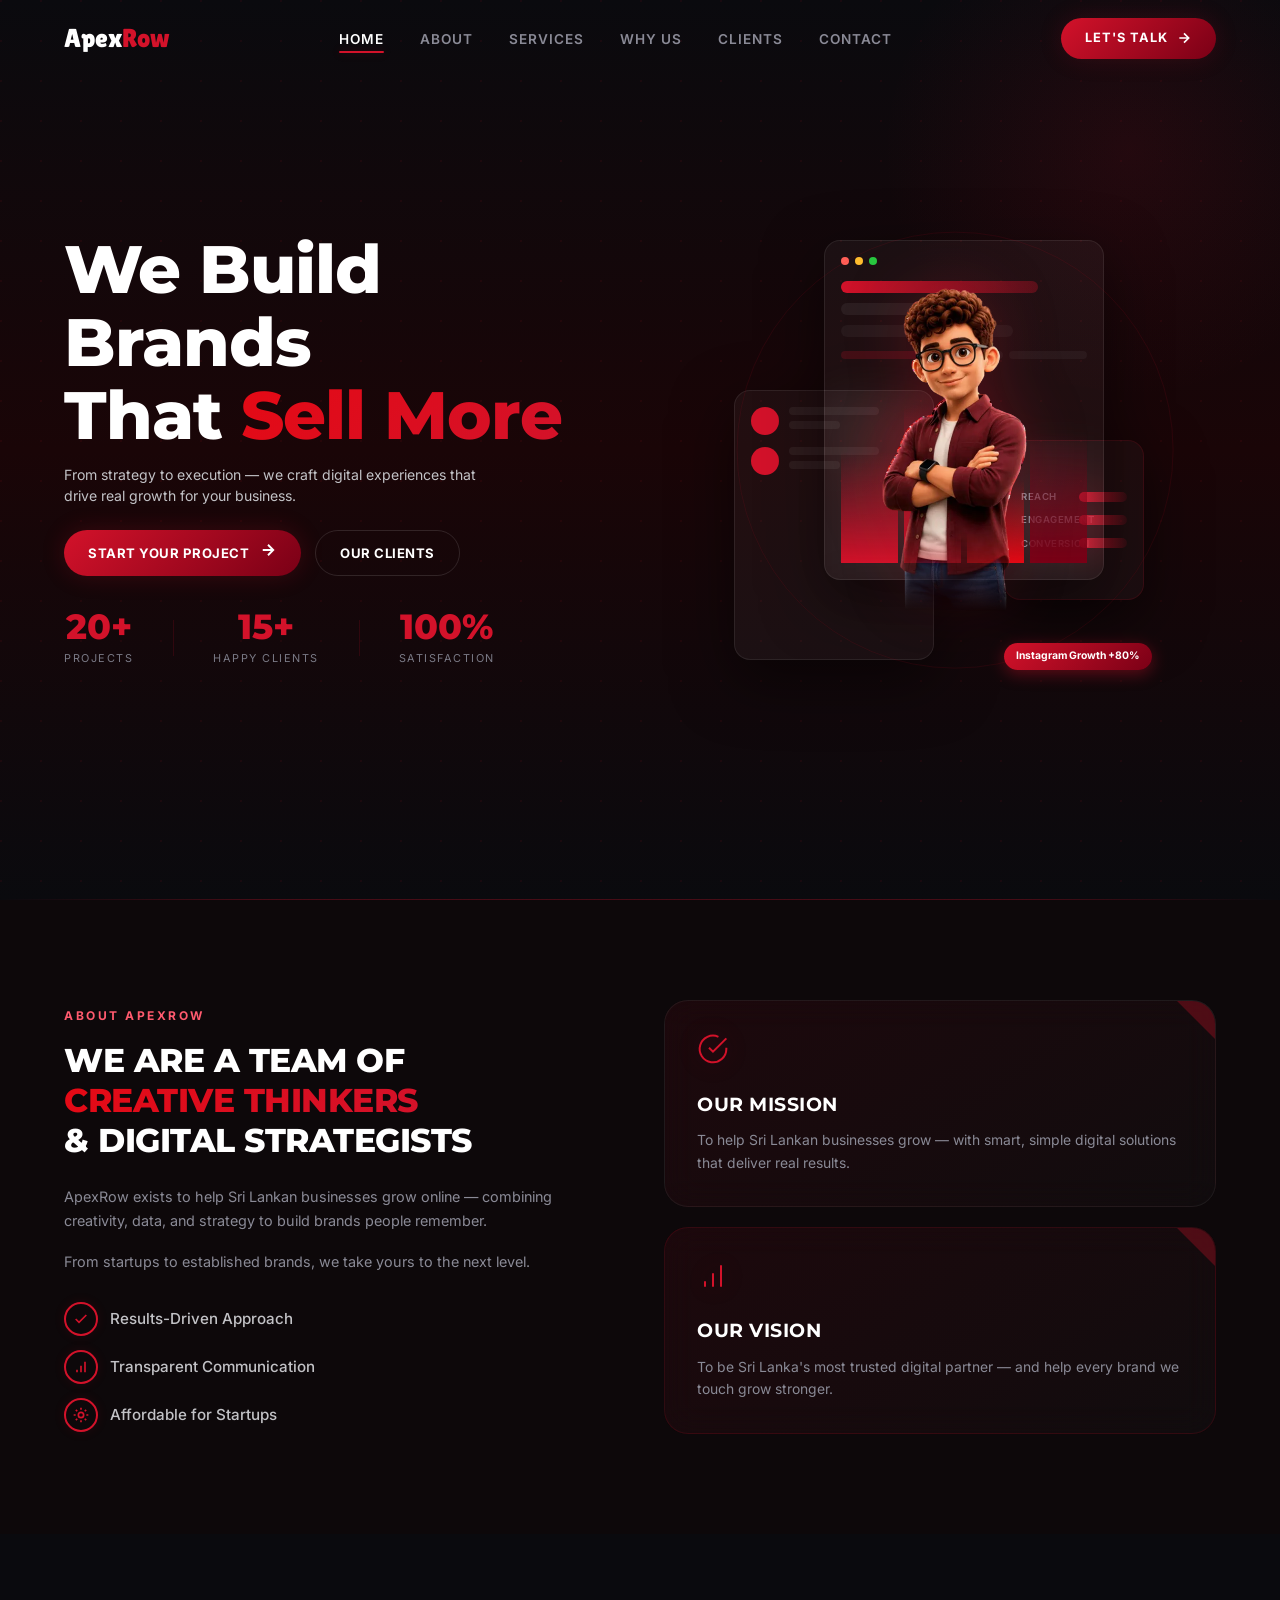
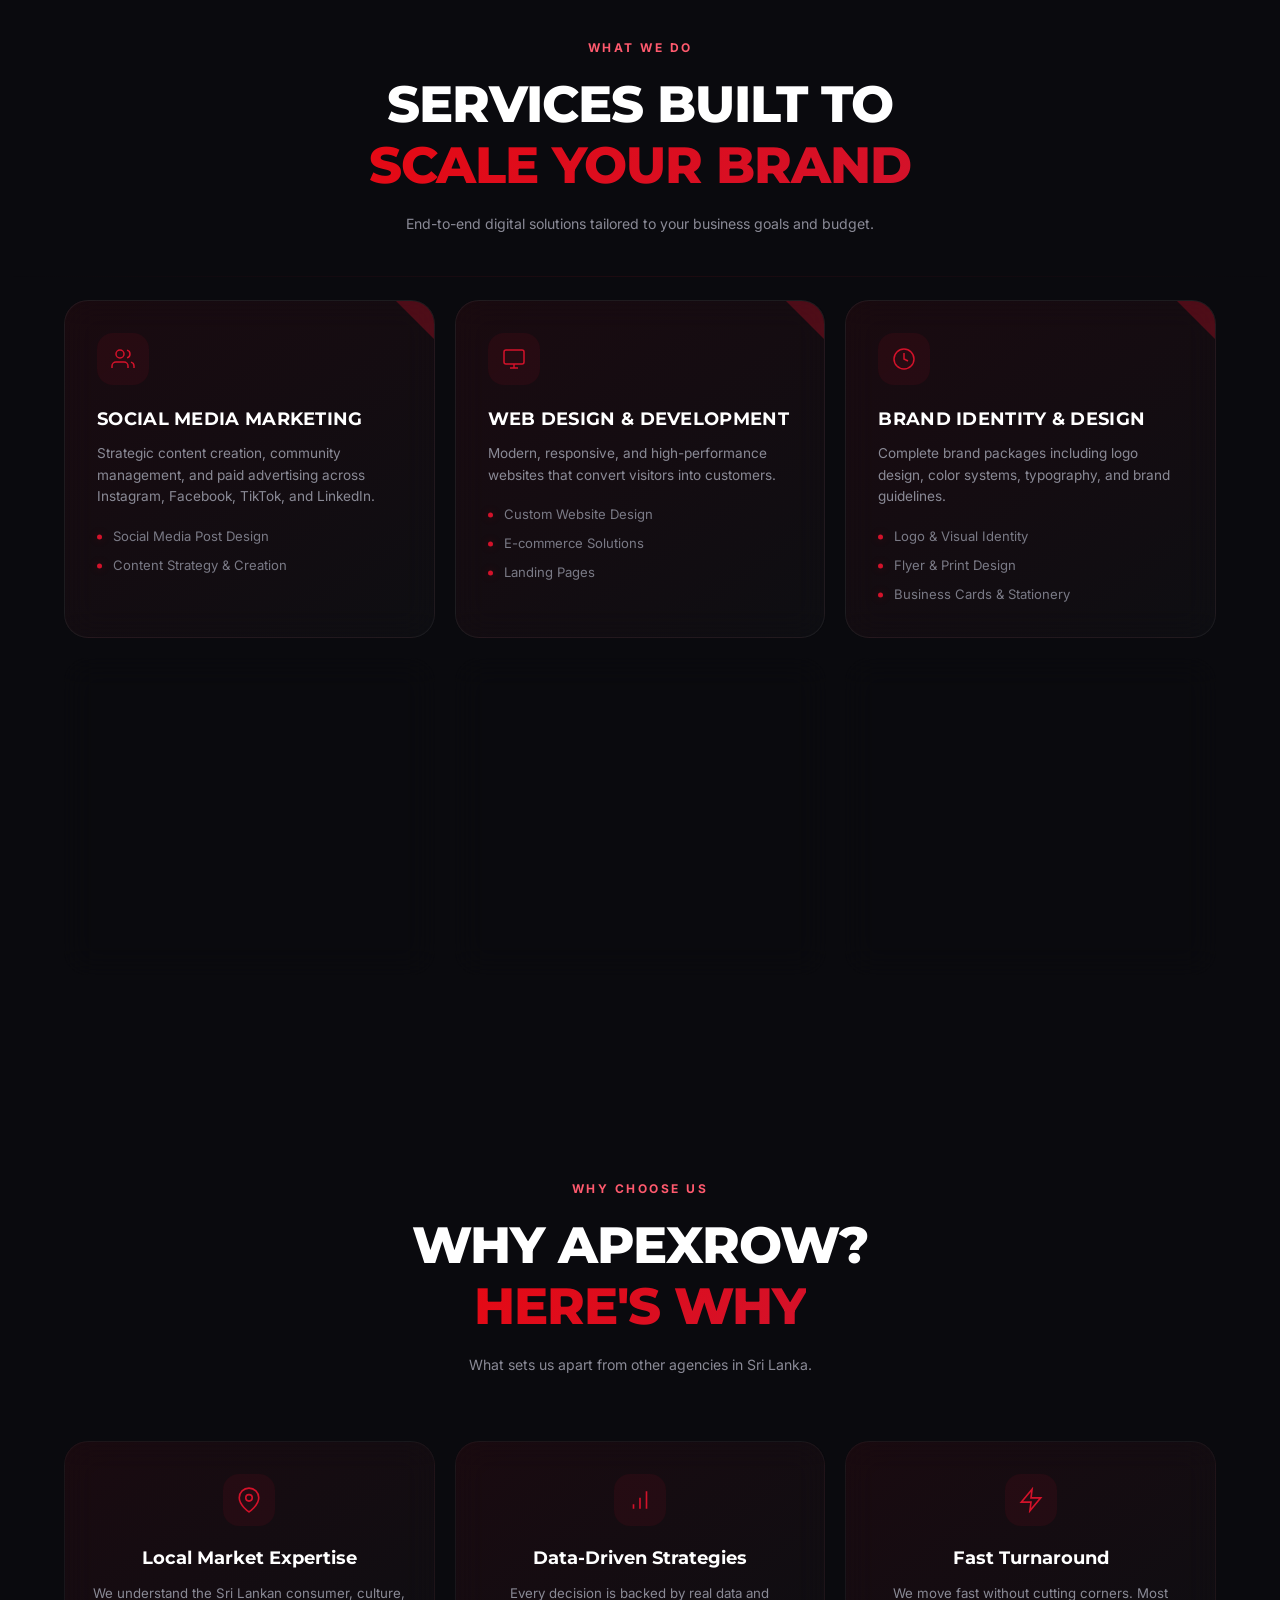
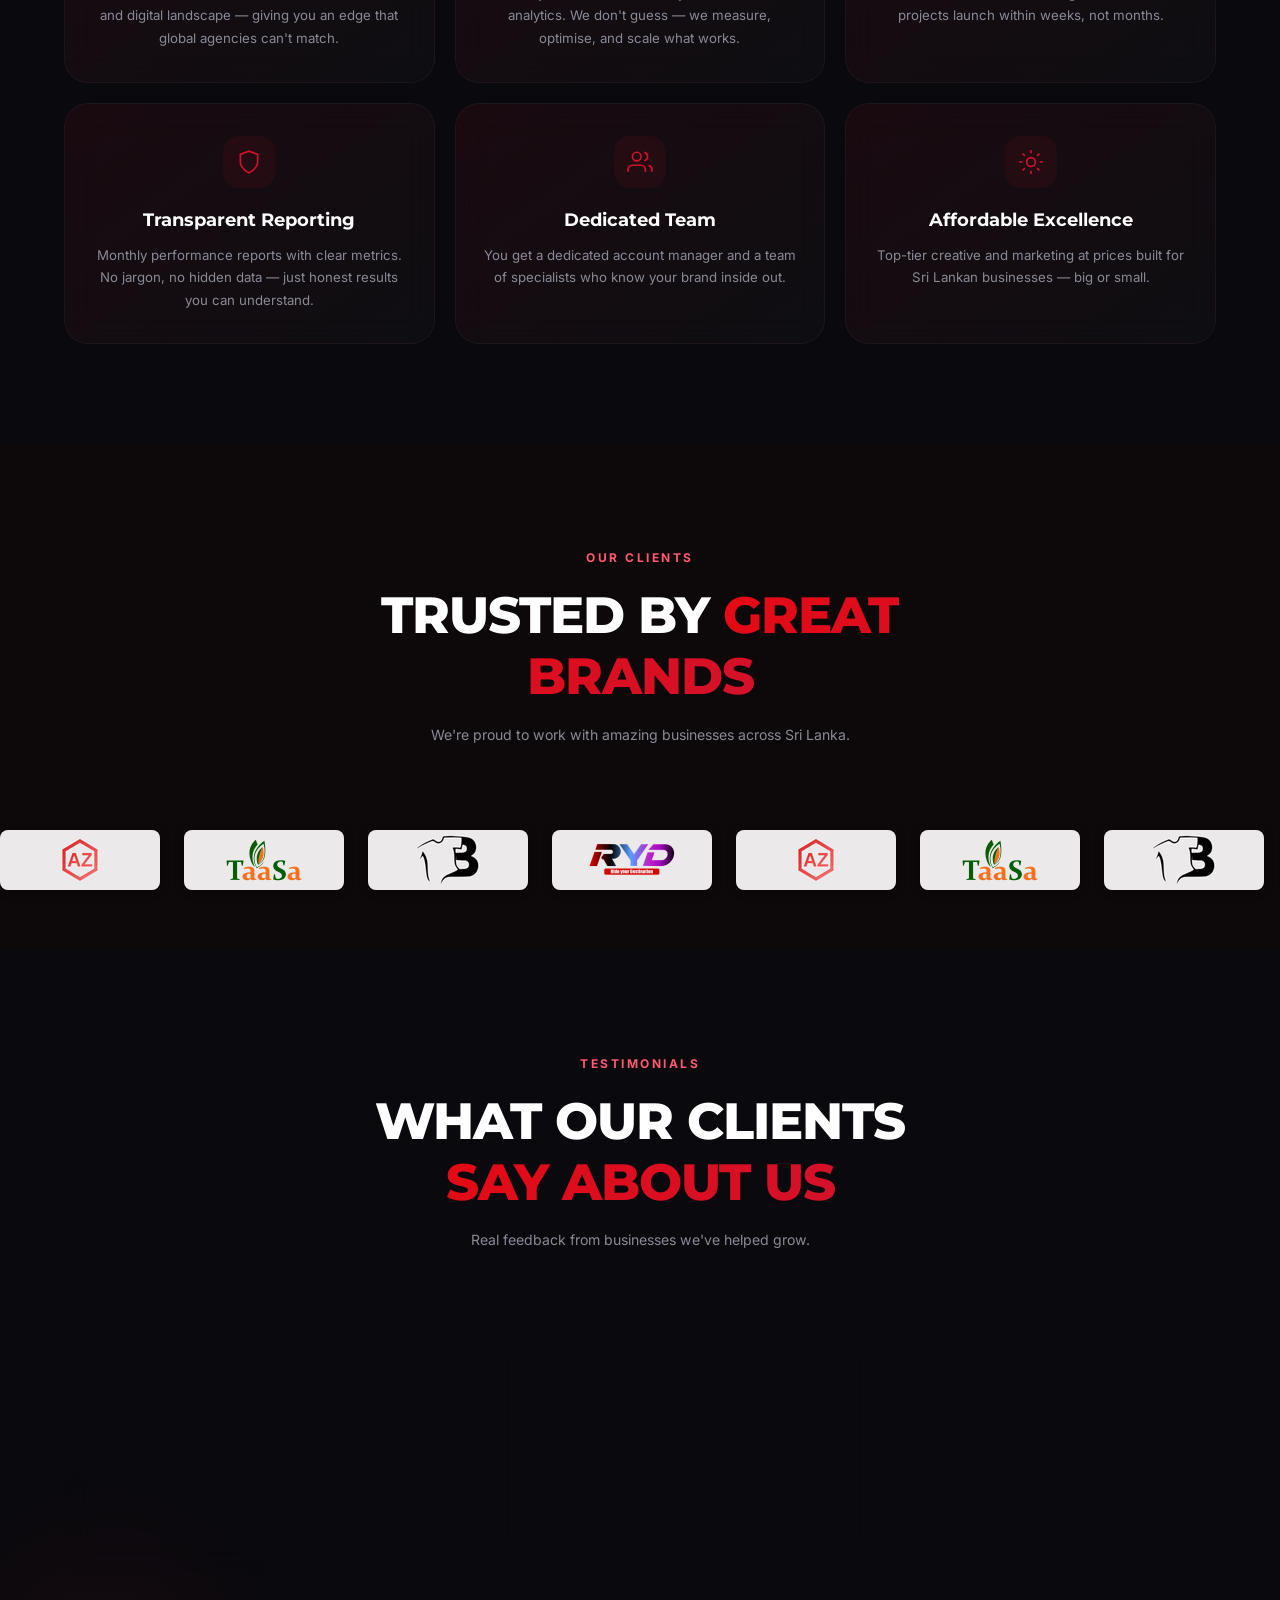
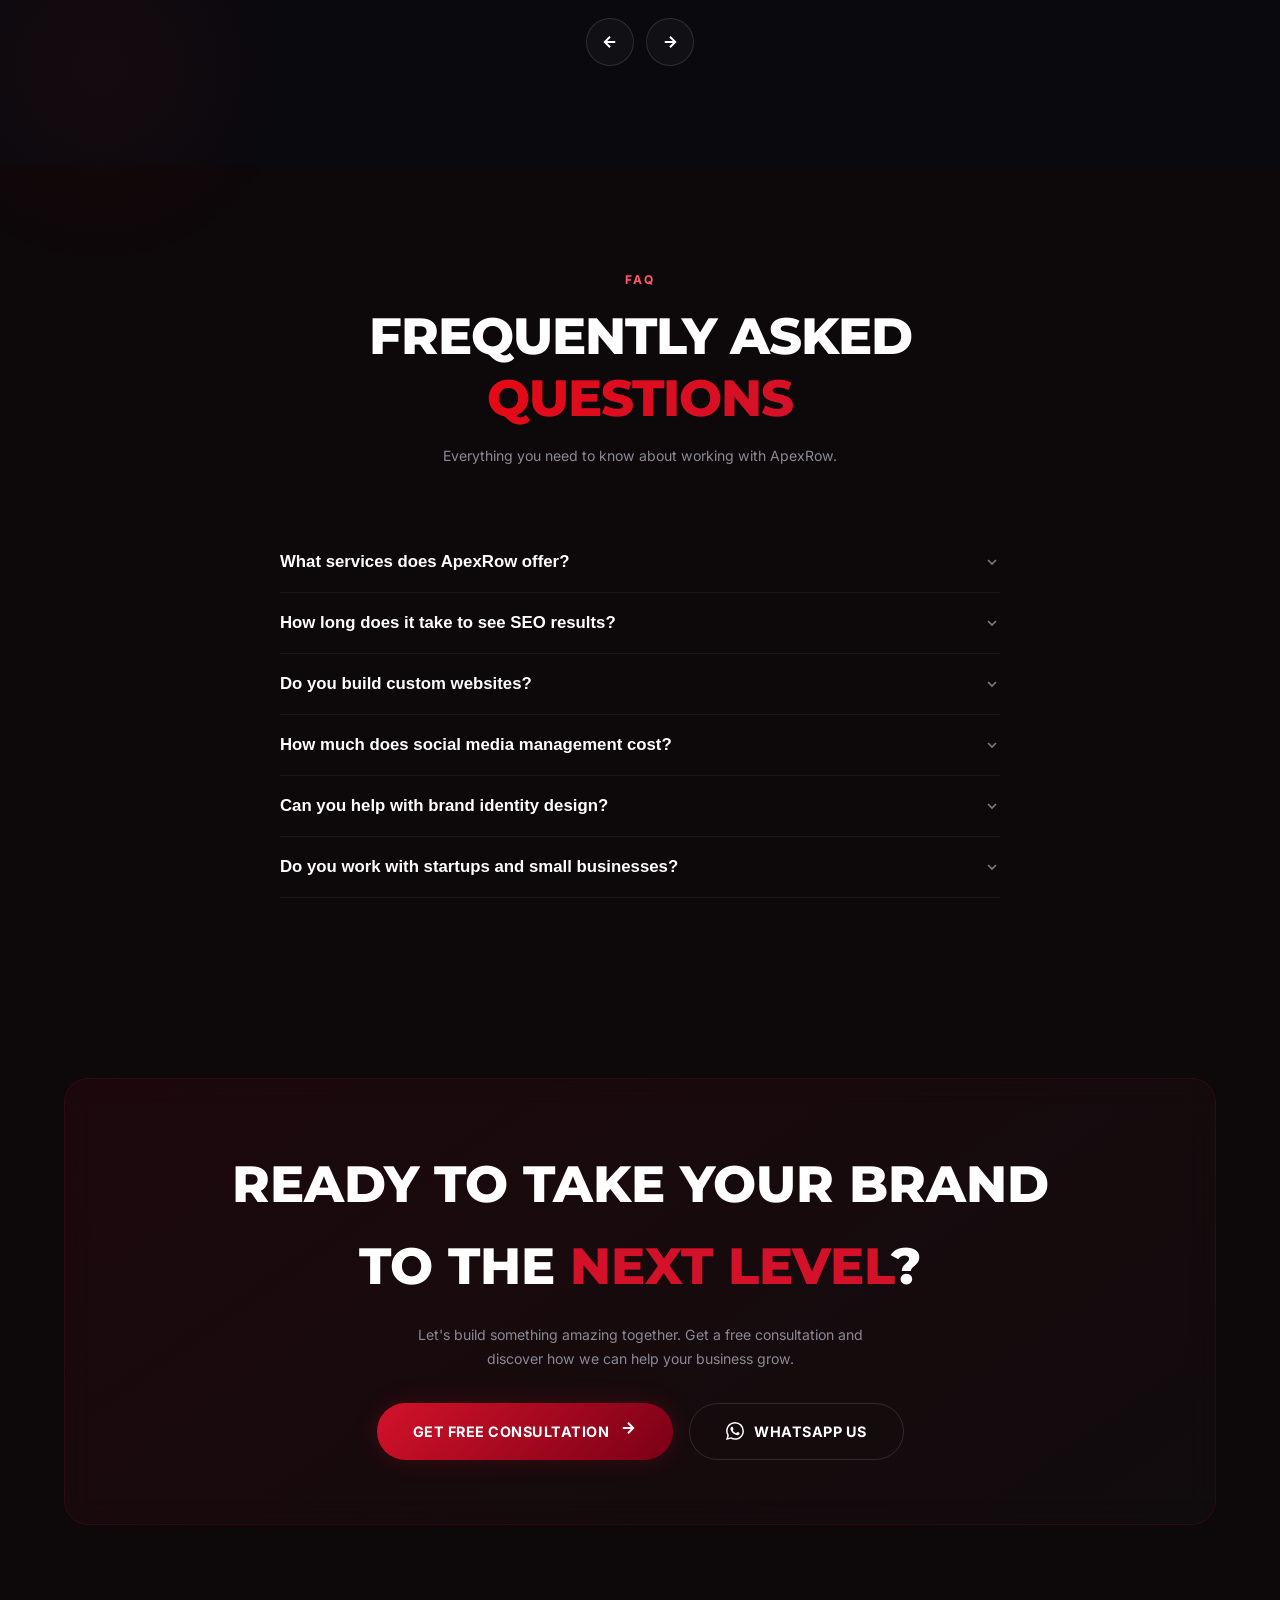
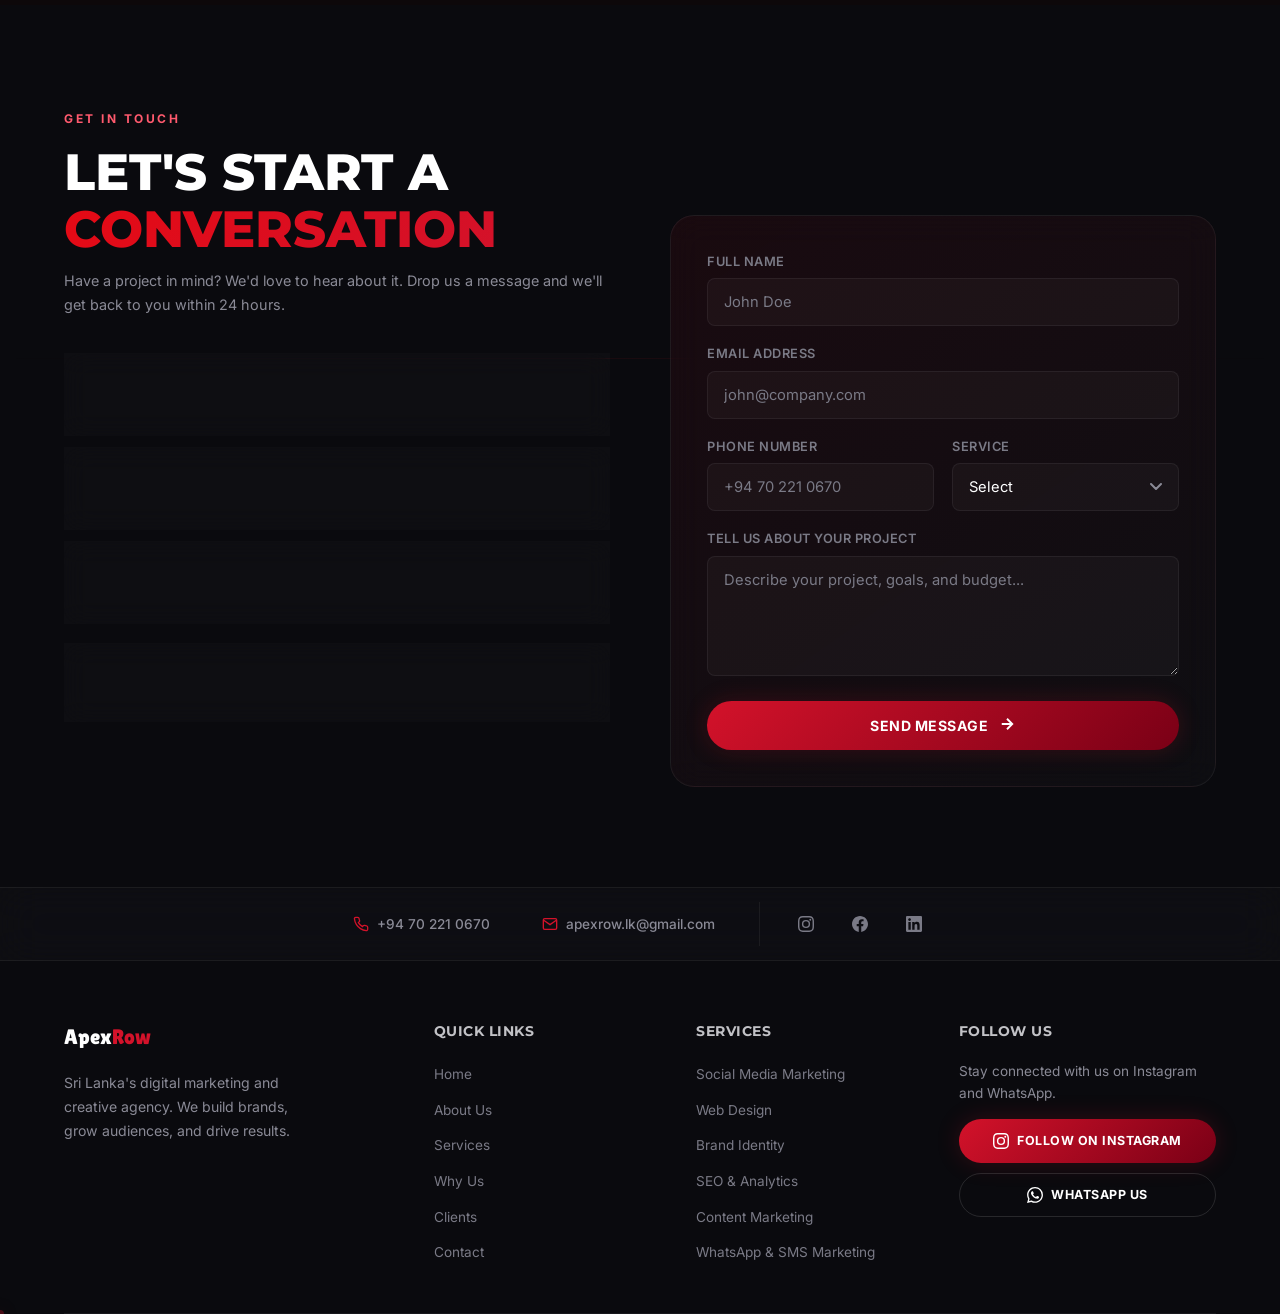
<file: index.html>
<!DOCTYPE html>
<html lang="en">
<head>
    <meta charset="UTF-8">
    <meta name="viewport" content="width=device-width, initial-scale=1.0, viewport-fit=cover">
    <title>ApexRow | Digital Marketing & Creative Agency in Sri Lanka</title>
    <meta name="description" content="ApexRow - Sri Lanka's top digital marketing and creative agency. We build brands, grow audiences, and drive results with social media, web design, branding, SEO, and content marketing.">
    <meta name="robots" content="index, follow">
    <meta name="author" content="ApexRow">
    <meta name="keywords" content="digital marketing agency Sri Lanka, social media marketing Sri Lanka, web design company Sri Lanka, brand identity design, SEO services Sri Lanka, content marketing, WhatsApp marketing">
    <meta name="geo.region" content="LK">
    <meta name="geo.placename" content="Sri Lanka">
    <meta name="geo.position" content="7.8731;80.7718">
    <meta name="ICBM" content="7.8731, 80.7718">
    <meta name="referrer" content="strict-origin-when-cross-origin">
    <meta name="theme-color" content="#0A0A0E">
    <meta name="msapplication-navbutton-color" content="#0A0A0E">
    <meta name="apple-mobile-web-app-status-bar-style" content="black-translucent">

    <link rel="canonical" href="https://apexrow.lk/">

    <link rel="icon" type="image/svg+xml" href="favicon/favicon.svg">
    <link rel="icon" type="image/png" sizes="96x96" href="favicon/favicon-96x96.png">
    <link rel="icon" type="image/x-icon" href="favicon/favicon.ico">
    <link rel="apple-touch-icon" sizes="180x180" href="favicon/apple-touch-icon.png">
    <link rel="manifest" href="favicon/site.webmanifest">
    <noscript><style>[data-animate]{opacity:1!important;transform:none!important}.hero-entrance{opacity:1!important;transform:none!important}</style></noscript>

    <meta property="og:type" content="website">
    <meta property="og:url" content="https://apexrow.lk/">
    <meta property="og:title" content="ApexRow | Digital Marketing & Creative Agency in Sri Lanka">
    <meta property="og:description" content="From strategy to execution — we craft digital experiences that drive real growth for your business.">
    <meta property="og:image" content="https://apexrow.lk/og-image.jpg">
    <meta property="og:image:width" content="1200">
    <meta property="og:image:height" content="630">
    <meta property="og:image:type" content="image/jpeg">
    <meta property="og:image:alt" content="ApexRow — Digital Marketing & Creative Agency in Sri Lanka">
    <meta property="og:site_name" content="ApexRow">
    <meta property="og:locale" content="en_LK">

    <meta name="twitter:card" content="summary_large_image">
    <meta name="twitter:url" content="https://apexrow.lk/">
    <meta name="twitter:title" content="ApexRow | Digital Marketing & Creative Agency in Sri Lanka">
    <meta name="twitter:description" content="From strategy to execution — we craft digital experiences that drive real growth for your business.">
    <meta name="twitter:image" content="https://apexrow.lk/og-image.jpg">

    <link rel="preconnect" href="https://fonts.googleapis.com">
    <link rel="preconnect" href="https://fonts.gstatic.com" crossorigin>
    <link rel="preload" as="style" href="https://fonts.googleapis.com/css2?family=Inter:wght@400;500;600;700&family=Montserrat:wght@700;800&family=Lilita+One&display=swap">
    <link href="https://fonts.googleapis.com/css2?family=Inter:wght@400;500;600;700&family=Montserrat:wght@700;800&family=Lilita+One&display=swap" rel="stylesheet" media="print" onload="this.media='all'">
    <noscript><link rel="stylesheet" href="https://fonts.googleapis.com/css2?family=Inter:wght@400;500;600;700&family=Montserrat:wght@700;800&family=Lilita+One&display=swap"></noscript>
    <link rel="preload" as="image" href="AVR.webp" fetchpriority="high">
    <link rel="stylesheet" href="styles.css">

    <script type="application/ld+json">
    {
        "@context": "https://schema.org",
        "@type": "Organization",
        "@id": "https://apexrow.lk/#organization",
        "name": "ApexRow",
        "url": "https://apexrow.lk/",
        "logo": {
            "@type": "ImageObject",
            "url": "https://apexrow.lk/favicon/favicon-96x96.png",
            "width": 96,
            "height": 96
        },
        "description": "Sri Lanka's digital marketing and creative agency. We build brands, grow audiences, and drive results with social media, web design, branding, SEO, and content marketing.",
        "email": "apexrow.lk@gmail.com",
        "areaServed": {
            "@type": "Country",
            "name": "Sri Lanka"
        },
        "knowsAbout": [
            "Social Media Marketing",
            "Web Design & Development",
            "Brand Identity & Design",
            "SEO & Analytics",
            "Content Marketing",
            "WhatsApp & SMS Marketing"
        ],
        "address": {
            "@type": "PostalAddress",
            "addressLocality": "Sri Lanka",
            "addressCountry": "LK"
        },
        "contactPoint": {
            "@type": "ContactPoint",
            "telephone": "+94-70-221-0670",
            "contactType": "customer service",
            "availableLanguage": ["English", "Sinhala", "Tamil"]
        },
        "sameAs": [
            "https://www.instagram.com/apexrow.lk",
            "https://www.facebook.com/profile.php?id=61590316827699",
            "https://linkedin.com/company/apexrow"
        ]
    }
    </script>

    <script type="application/ld+json">
    {
        "@context": "https://schema.org",
        "@type": "WebSite",
        "@id": "https://apexrow.lk/#website",
        "name": "ApexRow",
        "url": "https://apexrow.lk/",
        "publisher": { "@id": "https://apexrow.lk/#organization" }
    }
    </script>

    <script type="application/ld+json">
    {
        "@context": "https://schema.org",
        "@type": "ItemList",
        "name": "ApexRow Services",
        "provider": { "@id": "https://apexrow.lk/#organization" },
        "itemListElement": [
            {
                "@type": "Service",
                "position": 1,
                "name": "Social Media Marketing",
                "serviceType": "Social Media Marketing",
                "description": "Strategic content creation, community management, and paid advertising across Instagram, Facebook, TikTok, and LinkedIn."
            },
            {
                "@type": "Service",
                "position": 2,
                "name": "Web Design & Development",
                "serviceType": "Web Design & Development",
                "description": "Modern, responsive, and high-performance websites that convert visitors into customers."
            },
            {
                "@type": "Service",
                "position": 3,
                "name": "Brand Identity & Design",
                "serviceType": "Brand Identity & Design",
                "description": "Complete brand packages including logo design, colour systems, typography, and brand guidelines."
            },
            {
                "@type": "Service",
                "position": 4,
                "name": "SEO & Analytics",
                "serviceType": "SEO & Analytics",
                "description": "Data-driven SEO strategies and analytics to maximize online visibility and ROI."
            },
            {
                "@type": "Service",
                "position": 5,
                "name": "Content Marketing",
                "serviceType": "Content Marketing",
                "description": "Engaging blog posts, videos, reels, and storytelling content that builds audience loyalty."
            },
            {
                "@type": "Service",
                "position": 6,
                "name": "WhatsApp & SMS Marketing",
                "serviceType": "WhatsApp & SMS Marketing",
                "description": "Direct-to-customer messaging campaigns with high open rates and instant engagement."
            }
        ]
    }
    </script>

    <script type="application/ld+json">
    {
        "@context": "https://schema.org",
        "@type": "FAQPage",
        "mainEntity": [
            {
                "@type": "Question",
                "name": "What services does ApexRow offer?",
                "acceptedAnswer": {
                    "@type": "Answer",
                    "text": "We provide a full range of digital marketing and creative services including social media marketing, web design & development, brand identity & design, SEO & analytics, content marketing, and WhatsApp/SMS marketing. Every service is tailored to your business goals."
                }
            },
            {
                "@type": "Question",
                "name": "How long does it take to see SEO results?",
                "acceptedAnswer": {
                    "@type": "Answer",
                    "text": "SEO is a long-term strategy. Most clients begin seeing noticeable improvements in 3-6 months, with significant growth by 6-12 months. We provide monthly reports so you can track every metric from day one."
                }
            },
            {
                "@type": "Question",
                "name": "Do you build custom websites?",
                "acceptedAnswer": {
                    "@type": "Answer",
                    "text": "Yes. Every website we build is custom-designed from scratch — no templates, no page builders. We deliver fast, responsive, SEO-optimised sites built with modern code that you can scale as your business grows."
                }
            },
            {
                "@type": "Question",
                "name": "How much does social media management cost?",
                "acceptedAnswer": {
                    "@type": "Answer",
                    "text": "Our social media packages start from LKR 35,000/month and scale based on platform count, content volume, and ad spend. Every package includes strategy, content creation, posting, and monthly performance insights."
                }
            },
            {
                "@type": "Question",
                "name": "Can you help with brand identity design?",
                "acceptedAnswer": {
                    "@type": "Answer",
                    "text": "Yes — brand identity is one of our core offerings. We deliver complete brand packages including logo design, colour systems, typography selection, brand guidelines, and print materials like business cards and flyers."
                }
            },
            {
                "@type": "Question",
                "name": "Do you work with startups and small businesses?",
                "acceptedAnswer": {
                    "@type": "Answer",
                    "text": "Yes. We love working with startups and small businesses. We offer flexible packages designed for growing budgets, and our team is committed to helping you establish a strong market presence from the start."
                }
            }
        ]
    }
    </script>
</head>

    
    <!-- Google tag (gtag.js) -->
<script async src="https://www.googletagmanager.com/gtag/js?id=G-PSYZK8VWKK"></script>
<script>
  window.dataLayer = window.dataLayer || [];
  function gtag(){dataLayer.push(arguments);}
  gtag('js', new Date());

  gtag('config', 'G-PSYZK8VWKK');
</script>


    
<body>
    <a class="skip-link" href="#home">Skip to content</a>

    <!-- Red Geometric Background Canvas -->
    <canvas id="bgCanvas"></canvas>

    <!-- ===== NAVBAR ===== -->
    <nav class="navbar" id="navbar">
        <div class="container nav-container">
            <a href="#home" class="nav-logo">
                <span class="logo-light">Apex</span><span class="logo-red">Row</span>
            </a>
            <ul class="nav-links" id="navLinks">
                <li><a href="#home" class="active" aria-current="page">Home</a></li>
                <li><a href="#about">About</a></li>
                <li><a href="#services">Services</a></li>
                <li><a href="#why">Why Us</a></li>
                <li><a href="#clients">Clients</a></li>
                <li><a href="#contact">Contact</a></li>
                <li class="nav-cta-mobile-item"><a href="#contact" class="nav-cta nav-cta-mobile">Let's Talk</a></li>
            </ul>
            <a href="#contact" class="nav-cta">
                Let's Talk
                <svg width="16" height="16" viewBox="0 0 24 24" fill="none" stroke="currentColor" stroke-width="2.5" aria-hidden="true"><path d="M5 12h14M12 5l7 7-7 7"/></svg>
            </a>
            <button class="nav-toggle" id="navToggle" aria-label="Toggle menu" aria-controls="navLinks" aria-expanded="false">
                <span></span><span></span><span></span>
            </button>
        </div>
    </nav>

    <!-- ===== HERO ===== -->
    <section class="hero" id="home" tabindex="-1">
        <div class="hero-grid-overlay"></div>
        <div class="hero-glow"></div>

        <div class="container hero-container">
            <div class="hero-left">
                <h1>
                    <span class="h1-line hero-entrance">We Build Brands</span>
                    <span class="h1-line hero-entrance">That <span class="red">Sell More</span></span>
                </h1>
                <p class="hero-sub hero-entrance">
                    From strategy to execution — we craft digital experiences that drive real growth for your business.
                </p>

                <div class="hero-actions hero-entrance">
                    <a href="#contact" class="btn btn-primary">
                        <span>Start Your Project</span>
                        <span class="btn-arrow">
                            <svg width="18" height="18" viewBox="0 0 24 24" fill="none" stroke="currentColor" stroke-width="2.5" aria-hidden="true"><path d="M5 12h14M12 5l7 7-7 7"/></svg>
                        </span>
                    </a>
                    <a href="#clients" class="btn btn-ghost">Our Clients</a>
                </div>
            </div>

            <div class="hero-stats hero-entrance">
                <div class="stat-item">
                    <span class="stat-num"><span data-count="20">0</span>+</span>
                    <span class="stat-lbl">Projects</span>
                </div>
                <div class="stat-item">
                    <span class="stat-num"><span data-count="15">0</span>+</span>
                    <span class="stat-lbl">Happy Clients</span>
                </div>
                <div class="stat-item">
                    <span class="stat-num"><span data-count="100">0</span>%</span>
                    <span class="stat-lbl">Satisfaction</span>
                </div>
            </div>

            <div class="hero-right hero-entrance">
                <div class="hero-mockup-stack">
                    <div class="mockup mockup-1">
                        <div class="mockup-screen">
                            <div class="mockup-header">
                                <span></span><span></span><span></span>
                            </div>
                            <div class="mockup-content">
                                <div class="mockup-bar" style="width:80%"></div>
                                <div class="mockup-bar" style="width:55%"></div>
                                <div class="mockup-bar" style="width:70%"></div>
                                <div class="mockup-bar-short">
                                    <span></span><span></span><span></span>
                                </div>
                                <div class="mockup-chart">
                                    <span></span><span></span><span></span><span></span>
                                </div>
                            </div>
                        </div>
                    </div>
                    <div class="mockup mockup-2">
                        <div class="mockup-screen">
                            <div class="mockup-scroll">
                                <div class="mockup-post">
                                    <div class="mockup-avatar"></div>
                                    <div class="mockup-post-content">
                                        <span></span>
                                        <span></span>
                                    </div>
                                </div>
                                <div class="mockup-post">
                                    <div class="mockup-avatar"></div>
                                    <div class="mockup-post-content">
                                        <span></span>
                                        <span></span>
                                    </div>
                                </div>
                            </div>
                        </div>
                    </div>
                    <div class="mockup mockup-3">
                        <div class="mockup-screen">
                            <div class="mockup-analytics">
                                <div class="analytic-row">
                                    <span class="analytic-label">Reach</span>
                                    <span class="analytic-bar" style="width:85%"></span>
                                </div>
                                <div class="analytic-row">
                                    <span class="analytic-label">Engagement</span>
                                    <span class="analytic-bar" style="width:72%"></span>
                                </div>
                                <div class="analytic-row">
                                    <span class="analytic-label">Conversion</span>
                                    <span class="analytic-bar" style="width:64%"></span>
                                </div>
                            </div>
                        </div>
                    </div>
                    <div class="mockup-badge">Instagram Growth +80%</div>
                    <div class="hero-orb"></div>
                    <div class="hero-mascot">
                        <div class="mascot-body">
                            <img src="AVR.webp" alt="ApexRow — Digital Marketing Agency Sri Lanka" width="340" height="340" class="mascot-img" fetchpriority="high">
                            <div class="mascot-glow-ring"></div>
                        </div>
                    </div>
                </div>
            </div>
        </div>

        <div class="hero-vector-line"></div>
    </section>

    <!-- ===== ABOUT ===== -->
    <section class="about section" id="about">
        <div class="container">
            <div class="about-grid">
                <div class="about-content" data-animate="fade-right">
                    <span class="section-tag">About ApexRow</span>
                    <h2>
                        <span class="line-block">We Are a Team of</span>
                        <span class="line-block"><span class="red">Creative Thinkers</span></span>
                        <span class="line-block">&amp; Digital Strategists</span>
                    </h2>
                    <p class="about-text">
                        ApexRow exists to help Sri Lankan businesses grow online — combining creativity, data, and strategy to build brands people remember.
                    </p>
                    <p class="about-text">
                        From startups to established brands, we take yours to the next level.
                    </p>
                    <div class="about-features">
                        <div class="about-feat">
                            <div class="feat-icon-wrap">
                                <svg width="18" height="18" viewBox="0 0 24 24" fill="none" stroke="currentColor" stroke-width="2.5" aria-hidden="true"><polyline points="20 6 9 17 4 12"/></svg>
                            </div>
                            <span>Results-Driven Approach</span>
                        </div>
                        <div class="about-feat">
                            <div class="feat-icon-wrap">
                                <svg width="18" height="18" viewBox="0 0 24 24" fill="none" stroke="currentColor" stroke-width="2.5" aria-hidden="true"><path d="M12 20V10"/><path d="M18 20V4"/><path d="M6 20v-4"/></svg>
                            </div>
                            <span>Transparent Communication</span>
                        </div>
                        <div class="about-feat">
                            <div class="feat-icon-wrap">
                                <svg width="18" height="18" viewBox="0 0 24 24" fill="none" stroke="currentColor" stroke-width="2.5" aria-hidden="true"><path d="M12 1v3M12 20v3M4.22 4.22l2.12 2.12M17.66 17.66l2.12 2.12M1 12h3M20 12h3M4.22 19.78l2.12-2.12M17.66 6.34l2.12-2.12"/><circle cx="12" cy="12" r="4"/></svg>
                            </div>
                            <span>Affordable for Startups</span>
                        </div>
                    </div>
                </div>

                <div class="about-cards" data-animate="fade-left">
                    <div class="about-card glass-card">
                        <div class="card-corner"></div>
                        <div class="about-card-icon">
                            <svg width="32" height="32" viewBox="0 0 24 24" fill="none" stroke="currentColor" stroke-width="1.5" aria-hidden="true"><path d="M22 11.08V12a10 10 0 1 1-5.93-9.14"/><polyline points="22 4 12 14.01 9 11.01"/></svg>
                        </div>
                        <h3>Our Mission</h3>
                        <p>To help Sri Lankan businesses grow — with smart, simple digital solutions that deliver real results.</p>
                    </div>
                    <div class="about-card glass-card card-red-border">
                        <div class="card-corner"></div>
                        <div class="about-card-icon">
                            <svg width="32" height="32" viewBox="0 0 24 24" fill="none" stroke="currentColor" stroke-width="1.5" aria-hidden="true"><path d="M12 20V10"/><path d="M18 20V4"/><path d="M6 20v-4"/></svg>
                        </div>
                        <h3>Our Vision</h3>
                        <p>To be Sri Lanka's most trusted digital partner — and help every brand we touch grow stronger.</p>
                    </div>
                </div>
            </div>
        </div>
    </section>

    <!-- ===== SERVICES ===== -->
    <section class="services section" id="services">
        <div class="services-bg-line"></div>
        <div class="container">
            <div class="section-header" data-animate="fade-up">
                <span class="section-tag">What We Do</span>
                <h2>Services Built to <span class="red">Scale Your Brand</span></h2>
                <p>End-to-end digital solutions tailored to your business goals and budget.</p>
            </div>

            <div class="services-grid">
                <div class="service-card glass-card" data-animate="fade-up" data-delay="0">
                    <div class="card-corner"></div>
                    <div class="s-icon">
                        <svg width="28" height="28" viewBox="0 0 24 24" fill="none" stroke="currentColor" stroke-width="1.5" aria-hidden="true"><path d="M17 21v-2a4 4 0 0 0-4-4H5a4 4 0 0 0-4 4v2"/><circle cx="9" cy="7" r="4"/><path d="M23 21v-2a4 4 0 0 0-3-3.87"/><path d="M16 3.13a4 4 0 0 1 0 7.75"/></svg>
                    </div>
                    <h3>Social Media Marketing</h3>
                    <p>Strategic content creation, community management, and paid advertising across Instagram, Facebook, TikTok, and LinkedIn.</p>
                    <ul class="s-list">
                        <li>Social Media Post Design</li>
                        <li>Content Strategy & Creation</li>
                    </ul>
                </div>

                <div class="service-card glass-card" data-animate="fade-up" data-delay="100">
                    <div class="card-corner"></div>
                    <div class="s-icon">
                        <svg width="28" height="28" viewBox="0 0 24 24" fill="none" stroke="currentColor" stroke-width="1.5" aria-hidden="true"><rect x="2" y="3" width="20" height="14" rx="2"/><line x1="8" y1="21" x2="16" y2="21"/><line x1="12" y1="17" x2="12" y2="21"/></svg>
                    </div>
                    <h3>Web Design & Development</h3>
                    <p>Modern, responsive, and high-performance websites that convert visitors into customers.</p>
                    <ul class="s-list">
                        <li>Custom Website Design</li>
                        <li>E-commerce Solutions</li>
                        <li>Landing Pages</li>
                    </ul>
                </div>

                <div class="service-card glass-card" data-animate="fade-up" data-delay="200">
                    <div class="card-corner"></div>
                    <div class="s-icon">
                        <svg width="28" height="28" viewBox="0 0 24 24" fill="none" stroke="currentColor" stroke-width="1.5" aria-hidden="true"><circle cx="12" cy="12" r="10"/><path d="M12 6v6l4 2"/></svg>
                    </div>
                    <h3>Brand Identity & Design</h3>
                    <p>Complete brand packages including logo design, color systems, typography, and brand guidelines.</p>
                    <ul class="s-list">
                        <li>Logo & Visual Identity</li>
                        <li>Flyer & Print Design</li>
                        <li>Business Cards & Stationery</li>
                    </ul>
                </div>

                <div class="service-card glass-card" data-animate="fade-up" data-delay="300">
                    <div class="card-corner"></div>
                    <div class="s-icon">
                        <svg width="28" height="28" viewBox="0 0 24 24" fill="none" stroke="currentColor" stroke-width="1.5" aria-hidden="true"><polyline points="22 12 18 12 15 21 9 3 6 12 2 12"/></svg>
                    </div>
                    <h3>SEO & Analytics</h3>
                    <p>Data-driven SEO strategies and analytics to maximize your online visibility and ROI.</p>
                    <ul class="s-list">
                        <li>Technical SEO Audit</li>
                        <li>Keyword Strategy</li>
                        <li>Performance Reporting</li>
                    </ul>
                </div>

                <div class="service-card glass-card" data-animate="fade-up" data-delay="400">
                    <div class="card-corner"></div>
                    <div class="s-icon">
                        <svg width="28" height="28" viewBox="0 0 24 24" fill="none" stroke="currentColor" stroke-width="1.5" aria-hidden="true"><path d="M15 3h4a2 2 0 0 1 2 2v14a2 2 0 0 1-2 2h-4"/><polyline points="10 17 15 12 10 7"/><line x1="15" y1="12" x2="3" y2="12"/></svg>
                    </div>
                    <h3>Content Marketing</h3>
                    <p>Engaging blog posts, videos, reels, and storytelling content that builds audience loyalty.</p>
                    <ul class="s-list">
                        <li>Video Production</li>
                        <li>Copywriting & Blogging</li>
                        <li>Reels & Short-form</li>
                    </ul>
                </div>

                <div class="service-card glass-card" data-animate="fade-up" data-delay="500">
                    <div class="card-corner"></div>
                    <div class="s-icon">
                        <svg width="28" height="28" viewBox="0 0 24 24" fill="none" stroke="currentColor" stroke-width="1.5" aria-hidden="true"><path d="M21 15a2 2 0 0 1-2 2H7l-4 4V5a2 2 0 0 1 2-2h14a2 2 0 0 1 2 2z"/></svg>
                    </div>
                    <h3>WhatsApp & SMS Marketing</h3>
                    <p>Direct-to-customer messaging campaigns with high open rates and instant engagement.</p>
                    <ul class="s-list">
                        <li>Bulk WhatsApp Campaigns</li>
                        <li>Automated Responses</li>
                        <li>SMS Marketing</li>
                    </ul>
                </div>
            </div>
        </div>
    </section>

    <!-- ===== WHY CHOOSE US ===== -->
    <section class="why section" id="why">
        <div class="container">
            <div class="section-header" data-animate="fade-up">
                <span class="section-tag">Why Choose Us</span>
                <h2>Why ApexRow? <span class="red">Here's Why</span></h2>
                <p>What sets us apart from other agencies in Sri Lanka.</p>
            </div>
            <div class="why-grid">
                <div class="why-card glass-card" data-animate="fade-up">
                    <div class="why-icon">
                        <svg width="26" height="26" viewBox="0 0 24 24" fill="none" stroke="currentColor" stroke-width="1.5" aria-hidden="true"><path d="M21 10c0 7-9 13-9 13s-9-6-9-13a9 9 0 0 1 18 0z"/><circle cx="12" cy="10" r="3"/></svg>
                    </div>
                    <h3>Local Market Expertise</h3>
                    <p>We understand the Sri Lankan consumer, culture, and digital landscape — giving you an edge that global agencies can't match.</p>
                </div>
                <div class="why-card glass-card" data-animate="fade-up" data-delay="80">
                    <div class="why-icon">
                        <svg width="26" height="26" viewBox="0 0 24 24" fill="none" stroke="currentColor" stroke-width="1.5" aria-hidden="true"><path d="M12 20V10"/><path d="M18 20V4"/><path d="M6 20v-4"/></svg>
                    </div>
                    <h3>Data-Driven Strategies</h3>
                    <p>Every decision is backed by real data and analytics. We don't guess — we measure, optimise, and scale what works.</p>
                </div>
                <div class="why-card glass-card" data-animate="fade-up" data-delay="160">
                    <div class="why-icon">
                        <svg width="26" height="26" viewBox="0 0 24 24" fill="none" stroke="currentColor" stroke-width="1.5" aria-hidden="true"><polygon points="13 2 3 14 12 14 11 22 21 10 12 10 13 2"/></svg>
                    </div>
                    <h3>Fast Turnaround</h3>
                    <p>We move fast without cutting corners. Most projects launch within weeks, not months.</p>
                </div>
                <div class="why-card glass-card" data-animate="fade-up" data-delay="240">
                    <div class="why-icon">
                        <svg width="26" height="26" viewBox="0 0 24 24" fill="none" stroke="currentColor" stroke-width="1.5" aria-hidden="true"><path d="M12 22s8-4 8-10V5l-8-3-8 3v7c0 6 8 10 8 10z"/></svg>
                    </div>
                    <h3>Transparent Reporting</h3>
                    <p>Monthly performance reports with clear metrics. No jargon, no hidden data — just honest results you can understand.</p>
                </div>
                <div class="why-card glass-card" data-animate="fade-up" data-delay="320">
                    <div class="why-icon">
                        <svg width="26" height="26" viewBox="0 0 24 24" fill="none" stroke="currentColor" stroke-width="1.5" aria-hidden="true"><path d="M17 21v-2a4 4 0 0 0-4-4H5a4 4 0 0 0-4 4v2"/><circle cx="9" cy="7" r="4"/><path d="M23 21v-2a4 4 0 0 0-3-3.87"/><path d="M16 3.13a4 4 0 0 1 0 7.75"/></svg>
                    </div>
                    <h3>Dedicated Team</h3>
                    <p>You get a dedicated account manager and a team of specialists who know your brand inside out.</p>
                </div>
                <div class="why-card glass-card" data-animate="fade-up" data-delay="400">
                    <div class="why-icon">
                        <svg width="26" height="26" viewBox="0 0 24 24" fill="none" stroke="currentColor" stroke-width="1.5" aria-hidden="true"><path d="M12 1v3M12 20v3M4.22 4.22l2.12 2.12M17.66 17.66l2.12 2.12M1 12h3M20 12h3M4.22 19.78l2.12-2.12M17.66 6.34l2.12-2.12"/><circle cx="12" cy="12" r="4"/></svg>
                    </div>
                    <h3>Affordable Excellence</h3>
                    <p>Top-tier creative and marketing at prices built for Sri Lankan businesses — big or small.</p>
                </div>
            </div>
        </div>
    </section>

    <!-- ===== CLIENTS ===== -->
    <section class="clients section" id="clients">
        <div class="container">
            <div class="section-header" data-animate="fade-up">
                <span class="section-tag">Our Clients</span>
                <h2>Trusted by <span class="red">Great Brands</span></h2>
                <p>We're proud to work with amazing businesses across Sri Lanka.</p>
            </div>
        </div>
        <div class="clients-track-wrapper">
            <div class="clients-track">
                <a href="https://al-zakki.netlify.app/" target="_blank" rel="noopener" class="client-logo"><img src="clients/al-zakki.png" alt="Al-Zakki Hall" width="160" height="60" loading="lazy"></a>
                <a href="https://taasabusinessgroup.com/taasa-rice" target="_blank" rel="noopener" class="client-logo"><img src="clients/taasa.png" alt="TaaSa Business Group" width="160" height="60" loading="lazy"></a>
                <a href="https://browzclothing.netlify.app/" target="_blank" rel="noopener" class="client-logo"><img src="clients/browz.png" alt="Browz Clothing" width="160" height="60" loading="lazy"></a>
                <a href="https://www.instagram.com/ryd_travels_tours_" target="_blank" rel="noopener" class="client-logo"><img src="clients/ryd-travels.png" alt="RYD Travels &amp; Tour" width="160" height="60" loading="lazy"></a>
                <a href="https://al-zakki.netlify.app/" target="_blank" rel="noopener" class="client-logo" aria-hidden="true" tabindex="-1"><img src="clients/al-zakki.png" alt="" width="160" height="60" loading="lazy"></a>
                <a href="https://taasabusinessgroup.com/taasa-rice" target="_blank" rel="noopener" class="client-logo" aria-hidden="true" tabindex="-1"><img src="clients/taasa.png" alt="" width="160" height="60" loading="lazy"></a>
                <a href="https://browzclothing.netlify.app/" target="_blank" rel="noopener" class="client-logo" aria-hidden="true" tabindex="-1"><img src="clients/browz.png" alt="" width="160" height="60" loading="lazy"></a>
                <a href="https://www.instagram.com/ryd_travels_tours_" target="_blank" rel="noopener" class="client-logo" aria-hidden="true" tabindex="-1"><img src="clients/ryd-travels.png" alt="" width="160" height="60" loading="lazy"></a>
                <!-- Duplicate for seamless loop -->
            </div>
        </div>
    </section>

    <!-- ===== TESTIMONIALS ===== -->
    <section class="testimonials section" id="testimonials">
        <div class="testimonial-glow"></div>
        <div class="container">
            <div class="section-header" data-animate="fade-up">
                <span class="section-tag">Testimonials</span>
                <h2>What Our Clients <span class="red">Say About Us</span></h2>
                <p>Real feedback from businesses we've helped grow.</p>
            </div>

            <div class="testimonials-carousel">
                <div class="testimonials-track" id="testimonialsTrack">
                    <div class="testi-card glass-card" data-animate="fade-up">
                        <div class="testi-stars" role="img" aria-label="Rated 5 out of 5 stars"><span aria-hidden="true">★★★★★</span></div>
                        <p class="testi-text">
                            "ApexRow designed and built our website. It looks professional and brings us more event enquiries than ever before."
                        </p>
                        <div class="testi-author">
                            <div class="testi-avatar" style="background: linear-gradient(135deg, #D3122A, #7A0016);">AZ</div>
                            <div>
                                <strong><a href="https://al-zakki.netlify.app/" target="_blank" rel="noopener">Al-Zakki Hall <svg width="12" height="12" viewBox="0 0 24 24" fill="none" stroke="currentColor" stroke-width="2.5" aria-hidden="true"><path d="M7 17L17 7M7 7h10v10"/></svg></a></strong>
                                <span>Event Venue</span>
                            </div>
                        </div>
                    </div>
                    <div class="testi-card glass-card" data-animate="fade-up" data-delay="100">
                        <div class="testi-stars" role="img" aria-label="Rated 5 out of 5 stars"><span aria-hidden="true">★★★★★</span></div>
                        <p class="testi-text">
                            "They built a modern website for our business that truly represents us. Professional, fast, and easy to work with."
                        </p>
                        <div class="testi-author">
                            <div class="testi-avatar" style="background: linear-gradient(135deg, #E50914, #8B0000);">TB</div>
                            <div>
                                <strong><a href="https://taasabusinessgroup.com/taasa-rice" target="_blank" rel="noopener">TaaSa Business Group <svg width="12" height="12" viewBox="0 0 24 24" fill="none" stroke="currentColor" stroke-width="2.5" aria-hidden="true"><path d="M7 17L17 7M7 7h10v10"/></svg></a></strong>
                                <span>Business Group</span>
                            </div>
                        </div>
                    </div>
                    <div class="testi-card glass-card" data-animate="fade-up" data-delay="200">
                        <div class="testi-stars" role="img" aria-label="Rated 5 out of 5 stars"><span aria-hidden="true">★★★★★</span></div>
                        <p class="testi-text">
                            "Our new website makes it so easy for customers to browse and order. Sales have grown since it launched."
                        </p>
                        <div class="testi-author">
                            <div class="testi-avatar" style="background: linear-gradient(135deg, #D3122A, #1A0507);">BC</div>
                            <div>
                                <strong><a href="https://browzclothing.netlify.app/" target="_blank" rel="noopener">Browz Clothing <svg width="12" height="12" viewBox="0 0 24 24" fill="none" stroke="currentColor" stroke-width="2.5" aria-hidden="true"><path d="M7 17L17 7M7 7h10v10"/></svg></a></strong>
                                <span>Clothing Brand</span>
                            </div>
                        </div>
                    </div>
                    <div class="testi-card glass-card" data-animate="fade-up">
                        <div class="testi-stars" role="img" aria-label="Rated 5 out of 5 stars"><span aria-hidden="true">★★★★★</span></div>
                        <p class="testi-text">
                            "From our logo to our flyers and social media, ApexRow handles everything. More bookings than ever before."
                        </p>
                        <div class="testi-author">
                            <div class="testi-avatar" style="background: linear-gradient(135deg, #B0001E, #4A0008);">RT</div>
                            <div>
                                <strong><a href="https://www.instagram.com/ryd_travels_tours_" target="_blank" rel="noopener">RYD Travels &amp; Tour <svg width="12" height="12" viewBox="0 0 24 24" fill="none" stroke="currentColor" stroke-width="2.5" aria-hidden="true"><path d="M7 17L17 7M7 7h10v10"/></svg></a></strong>
                                <span>Travel Agency</span>
                            </div>
                        </div>
                    </div>
                </div>
                <div class="testimonials-nav">
                    <button class="testi-nav-btn" id="testiPrev" aria-label="Previous testimonials">
                        <svg width="18" height="18" viewBox="0 0 24 24" fill="none" stroke="currentColor" stroke-width="2.5" aria-hidden="true"><path d="M19 12H5M12 19l-7-7 7-7"/></svg>
                    </button>
                    <button class="testi-nav-btn" id="testiNext" aria-label="Next testimonials">
                        <svg width="18" height="18" viewBox="0 0 24 24" fill="none" stroke="currentColor" stroke-width="2.5" aria-hidden="true"><path d="M5 12h14M12 5l7 7-7 7"/></svg>
                    </button>
                </div>
            </div>
        </div>
    </section>

    <!-- ===== FAQ ===== -->
    <section class="faq section" id="faq">
        <div class="container">
            <div class="section-header" data-animate="fade-up">
                <span class="section-tag">FAQ</span>
                <h2>Frequently Asked <span class="red">Questions</span></h2>
                <p>Everything you need to know about working with ApexRow.</p>
            </div>
            <div class="faq-list" data-animate="fade-up">
                <div class="faq-item">
                    <button class="faq-question" id="faqQ1" aria-expanded="false" aria-controls="faqA1">
                        <span>What services does ApexRow offer?</span>
                        <svg class="faq-arrow" width="16" height="16" viewBox="0 0 24 24" fill="none" stroke="currentColor" stroke-width="2.5" aria-hidden="true"><path d="M6 9l6 6 6-6"/></svg>
                    </button>
                    <div class="faq-answer" id="faqA1" role="region" aria-labelledby="faqQ1">
                        <p>We provide a full range of digital marketing and creative services including social media marketing, web design & development, brand identity & design, SEO & analytics, content marketing, and WhatsApp/SMS marketing. Every service is tailored to your business goals.</p>
                    </div>
                </div>
                <div class="faq-item">
                    <button class="faq-question" id="faqQ2" aria-expanded="false" aria-controls="faqA2">
                        <span>How long does it take to see SEO results?</span>
                        <svg class="faq-arrow" width="16" height="16" viewBox="0 0 24 24" fill="none" stroke="currentColor" stroke-width="2.5" aria-hidden="true"><path d="M6 9l6 6 6-6"/></svg>
                    </button>
                    <div class="faq-answer" id="faqA2" role="region" aria-labelledby="faqQ2">
                        <p>SEO is a long-term strategy. Most clients begin seeing noticeable improvements in 3–6 months, with significant growth by 6–12 months. We provide monthly reports so you can track every metric from day one.</p>
                    </div>
                </div>
                <div class="faq-item">
                    <button class="faq-question" id="faqQ3" aria-expanded="false" aria-controls="faqA3">
                        <span>Do you build custom websites?</span>
                        <svg class="faq-arrow" width="16" height="16" viewBox="0 0 24 24" fill="none" stroke="currentColor" stroke-width="2.5" aria-hidden="true"><path d="M6 9l6 6 6-6"/></svg>
                    </button>
                    <div class="faq-answer" id="faqA3" role="region" aria-labelledby="faqQ3">
                        <p>Absolutely. Every website we build is custom-designed from scratch — no templates, no page builders. We deliver fast, responsive, SEO-optimised sites built with modern code that you can scale as your business grows.</p>
                    </div>
                </div>
                <div class="faq-item">
                    <button class="faq-question" id="faqQ4" aria-expanded="false" aria-controls="faqA4">
                        <span>How much does social media management cost?</span>
                        <svg class="faq-arrow" width="16" height="16" viewBox="0 0 24 24" fill="none" stroke="currentColor" stroke-width="2.5" aria-hidden="true"><path d="M6 9l6 6 6-6"/></svg>
                    </button>
                    <div class="faq-answer" id="faqA4" role="region" aria-labelledby="faqQ4">
                        <p>Our social media packages start from LKR 35,000/month and scale based on platform count, content volume, and ad spend. Every package includes strategy, content creation, posting, and monthly performance insights.</p>
                    </div>
                </div>
                <div class="faq-item">
                    <button class="faq-question" id="faqQ5" aria-expanded="false" aria-controls="faqA5">
                        <span>Can you help with brand identity design?</span>
                        <svg class="faq-arrow" width="16" height="16" viewBox="0 0 24 24" fill="none" stroke="currentColor" stroke-width="2.5" aria-hidden="true"><path d="M6 9l6 6 6-6"/></svg>
                    </button>
                    <div class="faq-answer" id="faqA5" role="region" aria-labelledby="faqQ5">
                        <p>Yes — brand identity is one of our core offerings. We deliver complete brand packages including logo design, colour systems, typography selection, brand guidelines, and print materials like business cards and flyers.</p>
                    </div>
                </div>
                <div class="faq-item">
                    <button class="faq-question" id="faqQ6" aria-expanded="false" aria-controls="faqA6">
                        <span>Do you work with startups and small businesses?</span>
                        <svg class="faq-arrow" width="16" height="16" viewBox="0 0 24 24" fill="none" stroke="currentColor" stroke-width="2.5" aria-hidden="true"><path d="M6 9l6 6 6-6"/></svg>
                    </button>
                    <div class="faq-answer" id="faqA6" role="region" aria-labelledby="faqQ6">
                        <p>Definitely. We love working with startups and small businesses. We offer flexible packages designed for growing budgets, and our team is committed to helping you establish a strong market presence from the start.</p>
                    </div>
                </div>
            </div>
        </div>
    </section>

    <!-- ===== CTA ===== -->
    <section class="cta-section">
        <div class="container">
            <div class="cta-box glass-card" data-animate="fade-up">
                <h2>Ready to Take Your Brand<br>to the <span class="red">Next Level</span>?</h2>
                <p>Let's build something amazing together. Get a free consultation and discover how we can help your business grow.</p>
                <div class="cta-actions">
                    <a href="#contact" class="btn btn-primary btn-lg">
                        <span>Get Free Consultation</span>
                        <span class="btn-arrow">
                            <svg width="18" height="18" viewBox="0 0 24 24" fill="none" stroke="currentColor" stroke-width="2.5" aria-hidden="true"><path d="M5 12h14M12 5l7 7-7 7"/></svg>
                        </span>
                    </a>
                    <a href="https://wa.me/94702210670?text=Hello%20ApexRow!%20I%20visited%20your%20website%20and%20I%20would%20like%20to%20know%20more%20about%20your%20services.%20Could%20you%20share%20the%20details%2C%20please%3F" class="btn btn-outline btn-lg" target="_blank" rel="noopener">
                        <svg width="18" height="18" viewBox="0 0 24 24" fill="currentColor" aria-hidden="true"><path d="M17.472 14.382c-.297-.149-1.758-.867-2.03-.967-.273-.099-.471-.148-.67.15-.197.297-.767.966-.94 1.164-.173.199-.347.223-.644.075-.297-.15-1.255-.463-2.39-1.475-.883-.788-1.48-1.761-1.653-2.059-.173-.297-.018-.458.13-.606.134-.133.298-.347.446-.52.149-.174.198-.298.298-.497.099-.198.05-.371-.025-.52-.075-.149-.669-1.612-.916-2.207-.242-.579-.487-.5-.669-.51-.173-.008-.371-.01-.57-.01-.198 0-.52.074-.792.372-.272.297-1.04 1.016-1.04 2.479 0 1.462 1.065 2.875 1.213 3.074.149.198 2.096 3.2 5.077 4.487.709.306 1.262.489 1.694.625.712.227 1.36.195 1.871.118.571-.085 1.758-.719 2.006-1.413.248-.694.248-1.289.173-1.413-.074-.124-.272-.198-.57-.347m-5.421 7.403h-.004a9.87 9.87 0 01-5.031-1.378l-.361-.214-3.741.982.998-3.648-.235-.374a9.86 9.86 0 01-1.51-5.26c.001-5.45 4.436-9.884 9.888-9.884 2.64 0 5.122 1.03 6.988 2.898a9.825 9.825 0 012.893 6.994c-.003 5.45-4.437 9.884-9.885 9.884m8.413-18.297A11.815 11.815 0 0012.05 0C5.495 0 .16 5.335.157 11.892c0 2.096.547 4.142 1.588 5.945L.057 24l6.305-1.654a11.882 11.882 0 005.683 1.448h.005c6.554 0 11.89-5.335 11.893-11.893a11.821 11.821 0 00-3.48-8.413z"/></svg>
                        WhatsApp Us
                    </a>
                </div>
            </div>
        </div>
    </section>

    <!-- ===== CONTACT ===== -->
    <section class="contact section" id="contact">
        <div class="contact-bg-line"></div>
        <div class="container">
            <div class="contact-grid">
                <div class="contact-info" data-animate="fade-right">
                    <span class="section-tag">Get In Touch</span>
                    <h2>Let's Start a <span class="red">Conversation</span></h2>
                    <p>Have a project in mind? We'd love to hear about it. Drop us a message and we'll get back to you within 24 hours.</p>

                    <div class="contact-items">
                        <div class="contact-item glass-card-sm">
                            <div class="contact-icon">
                                <svg width="18" height="18" viewBox="0 0 24 24" fill="none" stroke="currentColor" stroke-width="2" aria-hidden="true"><path d="M4 4h16c1.1 0 2 .9 2 2v12c0 1.1-.9 2-2 2H4c-1.1 0-2-.9-2-2V6c0-1.1.9-2 2-2z"/><polyline points="22,6 12,13 2,6"/></svg>
                            </div>
                            <div>
                                <span class="ci-label">Email Us</span>
                                <a href="mailto:apexrow.lk@gmail.com">apexrow.lk@gmail.com</a>
                            </div>
                        </div>
                        <div class="contact-item glass-card-sm">
                            <div class="contact-icon">
                                <svg width="18" height="18" viewBox="0 0 24 24" fill="none" stroke="currentColor" stroke-width="2" aria-hidden="true"><path d="M22 16.92v3a2 2 0 0 1-2.18 2 19.79 19.79 0 0 1-8.63-3.07 19.5 19.5 0 0 1-6-6 19.79 19.79 0 0 1-3.07-8.67A2 2 0 0 1 4.11 2h3a2 2 0 0 1 2 1.72 12.84 12.84 0 0 0 .7 2.81 2 2 0 0 1-.45 2.11L8.09 9.91a16 16 0 0 0 6 6l1.27-1.27a2 2 0 0 1 2.11-.45 12.84 12.84 0 0 0 2.81.7A2 2 0 0 1 22 16.92z"/></svg>
                            </div>
                            <div>
                                <span class="ci-label">Call Us</span>
                                <a href="tel:+94702210670">+94 70 221 0670</a>
                            </div>
                        </div>
                        <div class="contact-item glass-card-sm">
                            <div class="contact-icon">
                                <svg width="18" height="18" viewBox="0 0 24 24" fill="none" stroke="currentColor" stroke-width="2" aria-hidden="true"><path d="M21 10c0 7-9 13-9 13s-9-6-9-13a9 9 0 0 1 18 0z"/><circle cx="12" cy="10" r="3"/></svg>
                            </div>
                            <div>
                                <span class="ci-label">Visit Us</span>
                                <span>Sri Lanka</span>
                            </div>
                        </div>
                    </div>

                    <div class="contact-social glass-card-sm">
                        <span class="cs-label">Follow Us</span>
                        <div class="cs-icons">
                            <a href="https://wa.me/94702210670?text=Hello%20ApexRow!%20I%20visited%20your%20website%20and%20I%20would%20like%20to%20know%20more%20about%20your%20services.%20Could%20you%20share%20the%20details%2C%20please%3F" target="_blank" rel="noopener" aria-label="WhatsApp">
                                <svg width="18" height="18" viewBox="0 0 24 24" fill="currentColor" aria-hidden="true"><path d="M17.472 14.382c-.297-.149-1.758-.867-2.03-.967-.273-.099-.471-.148-.67.15-.197.297-.767.966-.94 1.164-.173.199-.347.223-.644.075-.297-.15-1.255-.463-2.39-1.475-.883-.788-1.48-1.761-1.653-2.059-.173-.297-.018-.458.13-.606.134-.133.298-.347.446-.52.149-.174.198-.298.298-.497.099-.198.05-.371-.025-.52-.075-.149-.669-1.612-.916-2.207-.242-.579-.487-.5-.669-.51-.173-.008-.371-.01-.57-.01-.198 0-.52.074-.792.372-.272.297-1.04 1.016-1.04 2.479 0 1.462 1.065 2.875 1.213 3.074.149.198 2.096 3.2 5.077 4.487.709.306 1.262.489 1.694.625.712.227 1.36.195 1.871.118.571-.085 1.758-.719 2.006-1.413.248-.694.248-1.289.173-1.413-.074-.124-.272-.198-.57-.347m-5.421 7.403h-.004a9.87 9.87 0 01-5.031-1.378l-.361-.214-3.741.982.998-3.648-.235-.374a9.86 9.86 0 01-1.51-5.26c.001-5.45 4.436-9.884 9.888-9.884 2.64 0 5.122 1.03 6.988 2.898a9.825 9.825 0 012.893 6.994c-.003 5.45-4.437 9.884-9.885 9.884m8.413-18.297A11.815 11.815 0 0012.05 0C5.495 0 .16 5.335.157 11.892c0 2.096.547 4.142 1.588 5.945L.057 24l6.305-1.654a11.882 11.882 0 005.683 1.448h.005c6.554 0 11.89-5.335 11.893-11.893a11.821 11.821 0 00-3.48-8.413z"/></svg>
                            </a>
                            <a href="https://www.instagram.com/apexrow.lk" target="_blank" rel="noopener" aria-label="Instagram">
                                <svg width="18" height="18" viewBox="0 0 24 24" fill="currentColor" aria-hidden="true"><path d="M12 2.163c3.204 0 3.584.012 4.85.07 3.252.148 4.771 1.691 4.919 4.919.058 1.265.069 1.645.069 4.849 0 3.205-.012 3.584-.069 4.849-.149 3.225-1.664 4.771-4.919 4.919-1.266.058-1.644.07-4.85.07-3.204 0-3.584-.012-4.849-.07-3.26-.149-4.771-1.699-4.919-4.92-.058-1.265-.07-1.644-.07-4.849 0-3.204.013-3.583.07-4.849.149-3.227 1.664-4.771 4.919-4.919 1.266-.057 1.645-.069 4.849-.069zM12 0C8.741 0 8.333.014 7.053.072 2.695.272.273 2.69.073 7.052.014 8.333 0 8.741 0 12c0 3.259.014 3.668.072 4.948.2 4.358 2.618 6.78 6.98 6.98C8.333 23.986 8.741 24 12 24c3.259 0 3.668-.014 4.948-.072 4.354-.2 6.782-2.618 6.979-6.98.059-1.28.073-1.689.073-4.948 0-3.259-.014-3.667-.072-4.947-.196-4.354-2.617-6.78-6.979-6.98C15.668.014 15.259 0 12 0zm0 5.838a6.162 6.162 0 100 12.324 6.162 6.162 0 000-12.324zM12 16a4 4 0 110-8 4 4 0 010 8zm6.406-11.845a1.44 1.44 0 100 2.881 1.44 1.44 0 000-2.881z"/></svg>
                            </a>
                            <a href="https://www.facebook.com/profile.php?id=61590316827699" target="_blank" rel="noopener" aria-label="Facebook">
                                <svg width="18" height="18" viewBox="0 0 24 24" fill="currentColor" aria-hidden="true"><path d="M24 12.073c0-6.627-5.373-12-12-12s-12 5.373-12 12c0 5.99 4.388 10.954 10.125 11.854v-8.385H7.078v-3.47h3.047V9.43c0-3.007 1.792-4.669 4.533-4.669 1.312 0 2.686.235 2.686.235v2.953H15.83c-1.491 0-1.956.925-1.956 1.874v2.25h3.328l-.532 3.47h-2.796v8.385C19.612 23.027 24 18.062 24 12.073z"/></svg>
                            </a>
                            <a href="https://linkedin.com/company/apexrow" target="_blank" rel="noopener" aria-label="LinkedIn">
                                <svg width="18" height="18" viewBox="0 0 24 24" fill="currentColor" aria-hidden="true"><path d="M20.447 20.452h-3.554v-5.569c0-1.328-.027-3.037-1.852-3.037-1.853 0-2.136 1.445-2.136 2.939v5.667H9.351V9h3.414v1.561h.046c.477-.9 1.637-1.85 3.37-1.85 3.601 0 4.267 2.37 4.267 5.455v6.286zM5.337 7.433c-1.144 0-2.063-.926-2.063-2.065 0-1.138.92-2.063 2.063-2.063 1.14 0 2.064.925 2.064 2.063 0 1.139-.925 2.065-2.064 2.065zm1.782 13.019H3.555V9h3.564v11.452zM22.225 0H1.771C.792 0 0 .774 0 1.729v20.542C0 23.227.792 24 1.771 24h20.451C23.2 24 24 23.227 24 22.271V1.729C24 .774 23.2 0 22.222 0h.003z"/></svg>
                            </a>
                        </div>
                    </div>
                </div>

                <div class="contact-form-wrapper" data-animate="fade-left">
                    <form class="contact-form glass-card" id="contactForm">
                        <div class="form-group">
                            <label for="name">Full Name</label>
                            <input type="text" id="name" name="name" placeholder="John Doe" required>
                        </div>
                        <div class="form-group">
                            <label for="email">Email Address</label>
                            <input type="email" id="email" name="email" placeholder="john@company.com" required>
                        </div>
                        <div class="form-row">
                            <div class="form-group">
                                <label for="phone">Phone Number</label>
                                <input type="tel" id="phone" name="phone" placeholder="+94 70 221 0670">
                            </div>
                            <div class="form-group">
                                <label for="service">Service</label>
                                <select id="service" name="service" required>
                                    <option value="" disabled selected>Select</option>
                                    <option value="social-media">Social Media Marketing</option>
                                    <option value="web-design">Web Design & Development</option>
                                    <option value="branding">Brand Identity & Design</option>
                                    <option value="seo">SEO & Analytics</option>
                                    <option value="content">Content Marketing</option>
                                    <option value="whatsapp">WhatsApp & SMS Marketing</option>
                                    <option value="other">Other</option>
                                </select>
                            </div>
                        </div>
                        <div class="form-group">
                            <label for="message">Tell Us About Your Project</label>
                            <textarea id="message" name="message" rows="4" placeholder="Describe your project, goals, and budget..." required></textarea>
                        </div>
                        <button type="submit" class="btn btn-primary btn-full">
                            <span>Send Message</span>
                            <span class="btn-arrow">
                                <svg width="18" height="18" viewBox="0 0 24 24" fill="none" stroke="currentColor" stroke-width="2.5" aria-hidden="true"><path d="M5 12h14M12 5l7 7-7 7"/></svg>
                            </span>
                        </button>
                    </form>
                </div>
            </div>
        </div>
    </section>

    <!-- ===== CONTACT BAR ===== -->
    <div class="contact-bar">
        <div class="container contact-bar-container">
            <a href="tel:+94702210670" class="cb-item">
                <svg width="16" height="16" viewBox="0 0 24 24" fill="none" stroke="currentColor" stroke-width="2" aria-hidden="true"><path d="M22 16.92v3a2 2 0 0 1-2.18 2 19.79 19.79 0 0 1-8.63-3.07 19.5 19.5 0 0 1-6-6 19.79 19.79 0 0 1-3.07-8.67A2 2 0 0 1 4.11 2h3a2 2 0 0 1 2 1.72 12.84 12.84 0 0 0 .7 2.81 2 2 0 0 1-.45 2.11L8.09 9.91a16 16 0 0 0 6 6l1.27-1.27a2 2 0 0 1 2.11-.45 12.84 12.84 0 0 0 2.81.7A2 2 0 0 1 22 16.92z"/></svg>
                +94 70 221 0670
            </a>
            <a href="mailto:apexrow.lk@gmail.com" class="cb-item">
                <svg width="16" height="16" viewBox="0 0 24 24" fill="none" stroke="currentColor" stroke-width="2" aria-hidden="true"><path d="M4 4h16c1.1 0 2 .9 2 2v12c0 1.1-.9 2-2 2H4c-1.1 0-2-.9-2-2V6c0-1.1.9-2 2-2z"/><polyline points="22,6 12,13 2,6"/></svg>
                apexrow.lk@gmail.com
            </a>
            <div class="cb-social">
                <a href="https://www.instagram.com/apexrow.lk" target="_blank" rel="noopener" aria-label="Instagram">
                    <svg width="16" height="16" viewBox="0 0 24 24" fill="currentColor" aria-hidden="true"><path d="M12 2.163c3.204 0 3.584.012 4.85.07 3.252.148 4.771 1.691 4.919 4.919.058 1.265.069 1.645.069 4.849 0 3.205-.012 3.584-.069 4.849-.149 3.225-1.664 4.771-4.919 4.919-1.266.058-1.644.07-4.85.07-3.204 0-3.584-.012-4.849-.07-3.26-.149-4.771-1.699-4.919-4.92-.058-1.265-.07-1.644-.07-4.849 0-3.204.013-3.583.07-4.849.149-3.227 1.664-4.771 4.919-4.919 1.266-.057 1.645-.069 4.849-.069zM12 0C8.741 0 8.333.014 7.053.072 2.695.272.273 2.69.073 7.052.014 8.333 0 8.741 0 12c0 3.259.014 3.668.072 4.948.2 4.358 2.618 6.78 6.98 6.98C8.333 23.986 8.741 24 12 24c3.259 0 3.668-.014 4.948-.072 4.354-.2 6.782-2.618 6.979-6.98.059-1.28.073-1.689.073-4.948 0-3.259-.014-3.667-.072-4.947-.196-4.354-2.617-6.78-6.979-6.98C15.668.014 15.259 0 12 0zm0 5.838a6.162 6.162 0 100 12.324 6.162 6.162 0 000-12.324zM12 16a4 4 0 110-8 4 4 0 010 8zm6.406-11.845a1.44 1.44 0 100 2.881 1.44 1.44 0 000-2.881z"/></svg>
                </a>
                <a href="https://www.facebook.com/profile.php?id=61590316827699" target="_blank" rel="noopener" aria-label="Facebook">
                    <svg width="16" height="16" viewBox="0 0 24 24" fill="currentColor" aria-hidden="true"><path d="M24 12.073c0-6.627-5.373-12-12-12s-12 5.373-12 12c0 5.99 4.388 10.954 10.125 11.854v-8.385H7.078v-3.47h3.047V9.43c0-3.007 1.792-4.669 4.533-4.669 1.312 0 2.686.235 2.686.235v2.953H15.83c-1.491 0-1.956.925-1.956 1.874v2.25h3.328l-.532 3.47h-2.796v8.385C19.612 23.027 24 18.062 24 12.073z"/></svg>
                </a>
                <a href="https://linkedin.com/company/apexrow" target="_blank" rel="noopener" aria-label="LinkedIn">
                    <svg width="16" height="16" viewBox="0 0 24 24" fill="currentColor" aria-hidden="true"><path d="M20.447 20.452h-3.554v-5.569c0-1.328-.027-3.037-1.852-3.037-1.853 0-2.136 1.445-2.136 2.939v5.667H9.351V9h3.414v1.561h.046c.477-.9 1.637-1.85 3.37-1.85 3.601 0 4.267 2.37 4.267 5.455v6.286zM5.337 7.433c-1.144 0-2.063-.926-2.063-2.065 0-1.138.92-2.063 2.063-2.063 1.14 0 2.064.925 2.064 2.063 0 1.139-.925 2.065-2.064 2.065zm1.782 13.019H3.555V9h3.564v11.452zM22.225 0H1.771C.792 0 0 .774 0 1.729v20.542C0 23.227.792 24 1.771 24h20.451C23.2 24 24 23.227 24 22.271V1.729C24 .774 23.2 0 22.222 0h.003z"/></svg>
                </a>
            </div>
        </div>
    </div>

    <!-- ===== FOOTER ===== -->
    <footer class="footer">
        <div class="container">
            <div class="footer-grid">
                <div class="footer-brand">
                    <a href="#home" class="nav-logo">
                        <span class="logo-light">Apex</span><span class="logo-red">Row</span>
                    </a>
                    <p>Sri Lanka's digital marketing and creative agency. We build brands, grow audiences, and drive results.</p>
                </div>
                <div class="footer-links">
                    <h4>Quick Links</h4>
                    <ul>
                        <li><a href="#home">Home</a></li>
                        <li><a href="#about">About Us</a></li>
                        <li><a href="#services">Services</a></li>
                        <li><a href="#why">Why Us</a></li>
                        <li><a href="#clients">Clients</a></li>
                        <li><a href="#contact">Contact</a></li>
                    </ul>
                </div>
                <div class="footer-links">
                    <h4>Services</h4>
                    <ul>
                        <li><a href="#services">Social Media Marketing</a></li>
                        <li><a href="#services">Web Design</a></li>
                        <li><a href="#services">Brand Identity</a></li>
                        <li><a href="#services">SEO & Analytics</a></li>
                        <li><a href="#services">Content Marketing</a></li>
                        <li><a href="#services">WhatsApp & SMS Marketing</a></li>
                    </ul>
                </div>
                <div class="footer-newsletter">
                    <h4>Follow Us</h4>
                    <p>Stay connected with us on Instagram and WhatsApp.</p>
                    <div style="display: flex; flex-direction: column; gap: 10px;">
                        <a href="https://www.instagram.com/apexrow.lk" target="_blank" rel="noopener" class="btn btn-primary btn-sm btn-icon">
                            <svg width="16" height="16" viewBox="0 0 24 24" fill="currentColor" aria-hidden="true"><path d="M12 2.163c3.204 0 3.584.012 4.85.07 3.252.148 4.771 1.691 4.919 4.919.058 1.265.069 1.645.069 4.849 0 3.205-.012 3.584-.069 4.849-.149 3.225-1.664 4.771-4.919 4.919-1.266.058-1.644.07-4.85.07-3.204 0-3.584-.012-4.849-.07-3.26-.149-4.771-1.699-4.919-4.92-.058-1.265-.07-1.644-.07-4.849 0-3.204.013-3.583.07-4.849.149-3.227 1.664-4.771 4.919-4.919 1.266-.057 1.645-.069 4.849-.069zM12 0C8.741 0 8.333.014 7.053.072 2.695.272.273 2.69.073 7.052.014 8.333 0 8.741 0 12c0 3.259.014 3.668.072 4.948.2 4.358 2.618 6.78 6.98 6.98C8.333 23.986 8.741 24 12 24c3.259 0 3.668-.014 4.948-.072 4.354-.2 6.782-2.618 6.979-6.98.059-1.28.073-1.689.073-4.948 0-3.259-.014-3.667-.072-4.947-.196-4.354-2.617-6.78-6.979-6.98C15.668.014 15.259 0 12 0zm0 5.838a6.162 6.162 0 100 12.324 6.162 6.162 0 000-12.324zM12 16a4 4 0 110-8 4 4 0 010 8zm6.406-11.845a1.44 1.44 0 100 2.881 1.44 1.44 0 000-2.881z"/></svg>
                            Follow on Instagram
                        </a>
                        <a href="https://wa.me/94702210670?text=Hello%20ApexRow!%20I%20visited%20your%20website%20and%20I%20would%20like%20to%20know%20more%20about%20your%20services.%20Could%20you%20share%20the%20details%2C%20please%3F" target="_blank" rel="noopener" class="btn btn-outline btn-sm btn-icon">
                            <svg width="16" height="16" viewBox="0 0 24 24" fill="currentColor" aria-hidden="true"><path d="M17.472 14.382c-.297-.149-1.758-.867-2.03-.967-.273-.099-.471-.148-.67.15-.197.297-.767.966-.94 1.164-.173.199-.347.223-.644.075-.297-.15-1.255-.463-2.39-1.475-.883-.788-1.48-1.761-1.653-2.059-.173-.297-.018-.458.13-.606.134-.133.298-.347.446-.52.149-.174.198-.298.298-.497.099-.198.05-.371-.025-.52-.075-.149-.669-1.612-.916-2.207-.242-.579-.487-.5-.669-.51-.173-.008-.371-.01-.57-.01-.198 0-.52.074-.792.372-.272.297-1.04 1.016-1.04 2.479 0 1.462 1.065 2.875 1.213 3.074.149.198 2.096 3.2 5.077 4.487.709.306 1.262.489 1.694.625.712.227 1.36.195 1.871.118.571-.085 1.758-.719 2.006-1.413.248-.694.248-1.289.173-1.413-.074-.124-.272-.198-.57-.347m-5.421 7.403h-.004a9.87 9.87 0 01-5.031-1.378l-.361-.214-3.741.982.998-3.648-.235-.374a9.86 9.86 0 01-1.51-5.26c.001-5.45 4.436-9.884 9.888-9.884 2.64 0 5.122 1.03 6.988 2.898a9.825 9.825 0 012.893 6.994c-.003 5.45-4.437 9.884-9.885 9.884m8.413-18.297A11.815 11.815 0 0012.05 0C5.495 0 .16 5.335.157 11.892c0 2.096.547 4.142 1.588 5.945L.057 24l6.305-1.654a11.882 11.882 0 005.683 1.448h.005c6.554 0 11.89-5.335 11.893-11.893a11.821 11.821 0 00-3.48-8.413z"/></svg>
                            WhatsApp Us
                        </a>
                    </div>
                </div>
            </div>
        </div>
    </footer>

    <script src="script.js" defer></script>
</body>
</html>
</file>
<file: styles.css>
/* ==============================================
   ApexRow — Red/Black High-Tech Agency Theme
   ============================================== */

/* === RESET & BASE === */
*, *::before, *::after {
    margin: 0;
    padding: 0;
    box-sizing: border-box;
}

:root {
    /* Primary palette */
    --bg-deep: #0A0A0E;
    --bg-section: #0D080A;
    --bg-card-hover: rgba(255, 255, 255, 0.06);
    --border-glass: rgba(255, 255, 255, 0.06);
    --border-glass-hover: rgba(211, 18, 42, 0.2);

    /* Brand reds */
    --red: #D3122A;
    --red-bright: #E50914;
    --red-dark: #7A0016;
    --red-text: #FF5A6E;
    --red-glow: rgba(211, 18, 42, 0.25);

    /* Text */
    --text: #FFFFFF;
    --text-secondary: #C2C2C6;
    --text-muted: #8A8A96;
    --text-dim: #7A7A86;

    /* Gradients */
    --gradient-red: linear-gradient(135deg, #D3122A 0%, #7A0016 100%);
    --gradient-red-bright: linear-gradient(135deg, #E50914 0%, #D3122A 100%);
    --gradient-bg: linear-gradient(180deg, #0A0A0E 0%, #1A0507 50%, #0A0A0E 100%);
    --gradient-card: linear-gradient(145deg, rgba(211,18,42,0.08) 0%, rgba(255,255,255,0.02) 100%);

    /* Borders */
    --radius-sm: 8px;
    --radius-md: 16px;
    --radius-lg: 24px;
    --radius-full: 9999px;

    /* Shadows */
    --shadow-glass: 0 8px 32px rgba(0, 0, 0, 0.4);

    /* Fonts */
    --font-display: 'Montserrat', sans-serif;
    --font-body: 'Inter', sans-serif;

    /* Transitions */
    --ease-premium: cubic-bezier(0.4, 0, 0.2, 1);
    --duration: 0.35s;
}

html {
    scroll-behavior: smooth;
    scroll-padding-top: 80px;
    overflow-x: hidden;
}

body {
    font-family: var(--font-body);
    background: var(--bg-deep);
    color: var(--text);
    line-height: 1.6;
    overflow-x: hidden;
    -webkit-font-smoothing: antialiased;
}

a { text-decoration: none; color: inherit; transition: color var(--duration) var(--ease-premium); }
ul { list-style: none; }

.container {
    max-width: 1200px;
    margin: 0 auto;
    padding: 0 24px;
}

.section { padding: 100px 0; }

/* === REDUCED MOTION === */
@media (prefers-reduced-motion: reduce) {
    *, *::before, *::after {
        animation-duration: 0.01ms !important;
        animation-iteration-count: 1 !important;
        transition-duration: 0.01ms !important;
    }
    [data-animate] {
        opacity: 1 !important;
        transform: none !important;
    }
    .hero-entrance {
        opacity: 1 !important;
        transform: none !important;
        animation: none !important;
    }
    #bgCanvas { display: none; }
    html { scroll-behavior: auto; }
    .clients-track { animation: none !important; }
    .hero-glow,
    .mockup,
    .hero-orb,
    .mockup-badge,
    .hero-mascot { animation: none !important; }
}

/* === FOCUS VISIBLE === */
a:focus-visible,
button:focus-visible,
input:focus-visible,
select:focus-visible,
textarea:focus-visible {
    outline: 2px solid var(--red);
    outline-offset: 3px;
    border-radius: var(--radius-sm);
}

.btn:focus-visible {
    outline: 2px solid white;
    outline-offset: 3px;
}

/* === SKIP LINK === */
.skip-link {
    position: absolute;
    top: -48px;
    left: 16px;
    z-index: 2000;
    background: var(--red);
    color: #fff;
    padding: 10px 18px;
    border-radius: var(--radius-sm);
    font-size: 0.85rem;
    font-weight: 700;
    transition: top var(--duration) var(--ease-premium);
}
.skip-link:focus {
    top: 12px;
    outline: 2px solid white;
    outline-offset: 3px;
}

/* === ANIMATED BG CANVAS === */
#bgCanvas {
    position: fixed;
    top: 0; left: 0; right: 0; bottom: 0;
    z-index: 0;
    pointer-events: none;
    opacity: 0.4;
}

/* === NAVBAR === */
.navbar {
    position: fixed;
    top: 0; left: 0; right: 0;
    z-index: 1000;
    padding: 18px 0;
    transition: all var(--duration) var(--ease-premium);
}

.navbar.scrolled {
    background: rgba(10, 10, 14, 0.85);
    backdrop-filter: blur(24px) saturate(1.2);
    -webkit-backdrop-filter: blur(24px) saturate(1.2);
    border-bottom: 1px solid var(--border-glass);
    padding: 12px 0;
}

.nav-container {
    display: flex;
    align-items: center;
    justify-content: space-between;
}

/* Logo */
.nav-logo {
    font-family: 'Lilita One', cursive;
    font-size: 1.6rem;
    font-weight: 400;
    letter-spacing: 0;
}
.logo-light { color: var(--text); }
.logo-red { color: var(--red); }

/* Nav links */
.nav-links {
    display: flex;
    gap: 36px;
}
.nav-links a {
    font-size: 0.85rem;
    font-weight: 600;
    text-transform: uppercase;
    letter-spacing: 1px;
    color: var(--text-muted);
    position: relative;
    padding: 4px 0;
}
.nav-links a::after {
    content: '';
    position: absolute;
    bottom: -2px; left: 0;
    width: 0;
    height: 2px;
    background: var(--red);
    transition: width var(--duration) var(--ease-premium);
    border-radius: 2px;
    box-shadow: 0 0 8px var(--red-glow);
}
.nav-links a:hover,
.nav-links a.active {
    color: var(--text);
}
.nav-links a:hover::after,
.nav-links a.active::after {
    width: 100%;
}

/* Nav CTA */
.nav-cta {
    display: inline-flex;
    align-items: center;
    gap: 8px;
    background: var(--gradient-red);
    color: white;
    padding: 10px 24px;
    border-radius: var(--radius-full);
    font-size: 0.8rem;
    font-weight: 700;
    text-transform: uppercase;
    letter-spacing: 1px;
    transition: all var(--duration) var(--ease-premium);
    box-shadow: 0 0 24px rgba(211, 18, 42, 0.15);
}
.nav-cta:hover {
    transform: translateY(-2px);
    box-shadow: 0 0 40px rgba(211, 18, 42, 0.35);
}

.nav-cta-mobile-item,
.nav-cta-mobile { display: none; }

.nav-toggle {
    display: none;
    flex-direction: column;
    gap: 5px;
    background: none;
    border: none;
    cursor: pointer;
    padding: 10px;
    margin: -6px;
    z-index: 1001;
    min-width: 44px;
    min-height: 44px;
    align-items: center;
    justify-content: center;
}
.nav-toggle span {
    display: block;
    width: 24px;
    height: 2px;
    background: var(--text);
    border-radius: 2px;
    transition: all var(--duration) var(--ease-premium);
}

/* === HERO === */
.hero {
    position: relative;
    height: 100vh;
    min-height: 600px;
    max-height: 1080px;
    display: flex;
    align-items: center;
    overflow: hidden;
    background: var(--gradient-bg);
}

.hero-grid-overlay {
    position: absolute;
    inset: 0;
    background-image:
        radial-gradient(circle at 1px 1px, rgba(211, 18, 42, 0.12) 1px, transparent 0);
    background-size: 40px 40px;
    opacity: 0.6;
    pointer-events: none;
}

.hero-glow {
    position: absolute;
    width: 500px;
    height: 500px;
    border-radius: 50%;
    background: radial-gradient(circle, rgba(211, 18, 42, 0.1) 0%, transparent 70%);
    top: -100px;
    right: -100px;
    pointer-events: none;
    animation: heroGlow 10s ease-in-out infinite alternate;
}

@keyframes heroGlow {
    0% { transform: translate(0, 0) scale(1); opacity: 0.5; }
    100% { transform: translate(-40px, 40px) scale(1.2); opacity: 1; }
}

.hero-vector-line {
    position: absolute;
    bottom: 0; left: 0; right: 0;
    height: 1px;
    background: linear-gradient(90deg, transparent 0%, var(--red) 20%, var(--red) 80%, transparent 100%);
    opacity: 0.3;
}

/* Short viewport — compress hero to fit one screen */
@media (max-height: 750px) {
    .hero { height: 100vh; overflow-y: auto; }
    .hero-container { padding-top: 40px; gap: 20px; }
    .hero h1 { margin-bottom: 8px; }
    .h1-line { font-size: clamp(1.9rem, 4vw, 2.8rem); }
    .hero-sub { font-size: 0.78rem; margin-bottom: 12px; }
    .hero-actions { margin-bottom: 14px; }
    .hero-actions .btn { padding: 7px 16px; font-size: 0.68rem; }
    .hero-stats { gap: 0; }
    .stat-num { font-size: 1.4rem; }
    .stat-lbl { font-size: 0.62rem; }
    .stat-item { padding: 0 14px; }
    .stat-item + .stat-item::before { height: 20px; }
    .btn-arrow svg { width: 12px; height: 12px; }
    .hero-mascot { height: 85%; max-height: 220px; }
    .hero-mockup-stack { width: min(100%, 240px); }
    .mockup-1 { width: min(160px, 35vw); height: min(190px, 40vh); }
    .mockup-2 { width: min(110px, 25vw); height: min(140px, 30vh); left: 5px; }
    .mockup-3 { width: min(80px, 15vw); height: min(100px, 18vh); bottom: 40px; }
}

.hero-container {
    display: grid;
    grid-template-columns: 1fr 1fr;
    gap: 24px;
    align-items: center;
    position: relative;
    z-index: 1;
    padding-top: 0;
}

/* Left content */
.hero-left {
    position: relative;
    grid-column: 1;
    grid-row: 1;
}

.hero h1 {
    font-family: var(--font-display);
    font-weight: 800;
    line-height: 1.1;
    margin-bottom: 12px;
}
.h1-line {
    display: block;
    font-size: clamp(2.9rem, 5.2vw, 4.2rem);
    color: var(--text);
    letter-spacing: -1px;
}
.h1-line .red {
    background: var(--gradient-red-bright);
    -webkit-background-clip: text;
    -webkit-text-fill-color: transparent;
    background-clip: text;
}

.hero-sub {
    font-size: 0.88rem;
    color: var(--text-secondary);
    max-width: 440px;
    margin-bottom: 24px;
    line-height: 1.5;
}

/* Hero actions */
.hero-actions {
    display: flex;
    gap: 14px;
    flex-wrap: wrap;
    margin-bottom: 8px;
}
.hero-actions .btn {
    padding: 11px 24px;
    font-size: 0.82rem;
}

/* Stats */
.hero-stats {
    display: flex;
    gap: 0;
    align-items: center;
    grid-column: 1;
    grid-row: 2;
}
.stat-item {
    display: flex;
    flex-direction: column;
    align-items: center;
    padding: 0 40px;
    position: relative;
}
.stat-item + .stat-item::before {
    content: '';
    position: absolute;
    left: 0;
    top: 50%;
    transform: translateY(-50%);
    width: 1px;
    height: 36px;
    background: rgba(211, 18, 42, 0.15);
}
.stat-item:first-child {
    padding-left: 0;
}
.stat-item:last-child {
    padding-right: 0;
}
.stat-num {
    font-family: var(--font-display);
    font-size: 2.2rem;
    font-weight: 800;
    color: var(--red);
    line-height: 1.1;
}
.stat-lbl {
    font-size: 0.68rem;
    color: var(--text-dim);
    text-transform: uppercase;
    letter-spacing: 1.5px;
    margin-top: 3px;
    white-space: nowrap;
}

/* ===== HERO RIGHT — Mockup Stack ===== */
.hero-right {
    position: relative;
    display: flex;
    justify-content: center;
    align-items: center;
    height: 100%;
    grid-column: 2;
    grid-row: 1 / span 2;
}

.hero-mockup-stack {
    position: relative;
    width: min(100%, 420px);
    aspect-ratio: 1 / 1;
}

.mockup {
    position: absolute;
    border-radius: var(--radius-md);
    will-change: transform;
    transition: transform var(--duration) var(--ease-premium), box-shadow var(--duration) var(--ease-premium);
}

.mockup-1 {
    width: min(280px, 50vw);
    height: min(340px, 60vh);
    top: 0;
    right: 40px;
    z-index: 3;
    background: rgba(255, 255, 255, 0.04);
    backdrop-filter: blur(20px);
    border: 1px solid rgba(255, 255, 255, 0.08);
    box-shadow: 0 20px 60px rgba(0, 0, 0, 0.5);
    animation: floatMockup1 6s cubic-bezier(0.4, 0, 0.2, 1) infinite;
    animation-delay: 0s;
}
@keyframes floatMockup1 {
    0%, 100% { transform: translateY(0px) rotate(0deg); }
    33% { transform: translateY(-10px) rotate(-0.5deg); }
    66% { transform: translateY(-4px) rotate(0.3deg); }
}

.mockup-2 {
    width: min(200px, 35vw);
    height: min(270px, 45vh);
    bottom: 0;
    left: 10px;
    z-index: 2;
    background: rgba(255, 255, 255, 0.04);
    backdrop-filter: blur(20px);
    border: 1px solid rgba(255, 255, 255, 0.08);
    box-shadow: 0 20px 60px rgba(0, 0, 0, 0.5);
    animation: floatMockup2 8s cubic-bezier(0.4, 0, 0.2, 1) infinite;
    animation-delay: -2s;
}
@keyframes floatMockup2 {
    0%, 100% { transform: translateY(0px) rotate(0deg); }
    25% { transform: translateY(-14px) rotate(0.8deg); }
    50% { transform: translateY(-6px) rotate(-0.4deg); }
    75% { transform: translateY(-10px) rotate(0.2deg); }
}

.mockup-3 {
    width: min(140px, 25vw);
    height: min(160px, 30vh);
    bottom: 60px;
    right: 0;
    z-index: 1;
    background: rgba(255, 255, 255, 0.03);
    backdrop-filter: blur(20px);
    border: 1px solid rgba(211, 18, 42, 0.15);
    box-shadow: 0 20px 60px rgba(0, 0, 0, 0.5);
    animation: floatMockup3 7s cubic-bezier(0.4, 0, 0.2, 1) infinite;
    animation-delay: -4s;
}
@keyframes floatMockup3 {
    0%, 100% { transform: translateY(0px) rotate(0deg); }
    50% { transform: translateY(-8px) rotate(1deg); }
}

/* Mockup inner styles */
.mockup-screen {
    padding: 16px;
    width: 100%;
    height: 100%;
    display: flex;
    flex-direction: column;
    overflow: hidden;
    border-radius: var(--radius-md);
}

.mockup-header {
    display: flex;
    gap: 6px;
    margin-bottom: 16px;
}
.mockup-header span {
    width: 8px; height: 8px;
    border-radius: 50%;
}
.mockup-header span:nth-child(1) { background: #ff5f57; }
.mockup-header span:nth-child(2) { background: #febc2e; }
.mockup-header span:nth-child(3) { background: #28c840; }

.mockup-content {
    display: flex;
    flex-direction: column;
    gap: 10px;
    flex: 1;
}
.mockup-bar {
    height: 12px;
    border-radius: 6px;
    background: rgba(255, 255, 255, 0.06);
}
.mockup-bar:nth-child(1) { background: linear-gradient(90deg, var(--red) 0%, rgba(211,18,42,0.3) 100%); }
.mockup-bar:nth-child(2) { background: rgba(255,255,255,0.06); }
.mockup-bar:nth-child(3) { background: rgba(255,255,255,0.04); }

.mockup-bar-short {
    display: flex;
    gap: 6px;
    margin-top: 4px;
}
.mockup-bar-short span {
    flex: 1;
    height: 8px;
    border-radius: 4px;
    background: rgba(255, 255, 255, 0.04);
}
.mockup-bar-short span:first-child { background: rgba(211, 18, 42, 0.2); }

.mockup-chart {
    display: flex;
    gap: 6px;
    align-items: flex-end;
    flex: 1;
    margin-top: 8px;
}
.mockup-chart span {
    flex: 1;
    border-radius: 3px 3px 0 0;
    background: rgba(255, 255, 255, 0.05);
}
.mockup-chart span:nth-child(1) { height: 60%; background: linear-gradient(to top, var(--red), transparent); }
.mockup-chart span:nth-child(2) { height: 85%; background: linear-gradient(to top, var(--red), transparent); }
.mockup-chart span:nth-child(3) { height: 45%; background: linear-gradient(to top, var(--red-bright), transparent); }
.mockup-chart span:nth-child(4) { height: 70%; background: linear-gradient(to top, var(--red-dark), transparent); }

/* Mockup 2 — Social feed */
.mockup-scroll {
    display: flex;
    flex-direction: column;
    gap: 12px;
}
.mockup-post {
    display: flex;
    gap: 10px;
    align-items: flex-start;
}
.mockup-avatar {
    width: 28px; height: 28px;
    border-radius: 50%;
    background: var(--red);
    flex-shrink: 0;
}
.mockup-post-content {
    flex: 1;
    display: flex;
    flex-direction: column;
    gap: 6px;
}
.mockup-post-content span {
    height: 8px;
    border-radius: 4px;
    background: rgba(255,255,255,0.06);
}
.mockup-post-content span:first-child { width: 70%; }
.mockup-post-content span:last-child { width: 40%; }

.mockup-badge {
    position: absolute;
    bottom: -10px;
    right: -8px;
    background: var(--gradient-red);
    color: white;
    padding: 5px 12px;
    border-radius: var(--radius-full);
    font-size: 0.65rem;
    font-weight: 700;
    white-space: nowrap;
    box-shadow: 0 4px 16px rgba(211, 18, 42, 0.4);
    will-change: transform;
    animation: badgePulse 3s cubic-bezier(0.4, 0, 0.2, 1) infinite;
    z-index: 6;
}

@keyframes badgePulse {
    0%, 100% { transform: scale(1); box-shadow: 0 4px 16px rgba(211, 18, 42, 0.35); }
    50% { transform: scale(1.04); box-shadow: 0 6px 24px rgba(211, 18, 42, 0.5); }
}

/* Mockup 3 — Analytics */
.mockup-analytics {
    display: flex;
    flex-direction: column;
    gap: 8px;
    flex: 1;
    justify-content: center;
}
.analytic-row {
    display: flex;
    align-items: center;
    gap: 8px;
}
.analytic-label {
    font-size: 0.6rem;
    font-weight: 600;
    text-transform: uppercase;
    letter-spacing: 0.5px;
    color: var(--text-muted);
    width: 50px;
    flex-shrink: 0;
}
.analytic-bar {
    height: 10px;
    border-radius: 5px;
    background: linear-gradient(90deg, var(--red) 0%, rgba(211,18,42,0.1) 100%);
}

.hero-orb {
    position: absolute;
    width: 200px; height: 200px;
    border-radius: 50%;
    background: radial-gradient(circle, rgba(211, 18, 42, 0.08) 0%, transparent 70%);
    top: 50%; left: 50%;
    transform: translate(-50%, -50%);
    pointer-events: none;
    animation: orbPulse 5s cubic-bezier(0.4, 0, 0.2, 1) infinite alternate;
}
@keyframes orbPulse {
    0% { transform: translate(-50%, -50%) scale(1); opacity: 0.25; }
    40% { transform: translate(-50%, -50%) scale(1.3); opacity: 0.5; }
    70% { transform: translate(-50%, -50%) scale(1.1); opacity: 0.35; }
    100% { transform: translate(-50%, -50%) scale(1.5); opacity: 0.55; }
}

/* === 3D MASCOT === */
.hero-mascot {
    position: absolute;
    top: 50%;
    left: 55%;
    transform: translate(-50%, -50%);
    height: 80%;
    max-height: 340px;
    aspect-ratio: 1 / 1;
    z-index: 5;
}

.mascot-body {
    position: relative;
    width: 100%;
    height: 100%;
    display: flex;
    align-items: center;
    justify-content: center;
}

.mascot-img {
    width: 100%;
    height: 100%;
    object-fit: cover;
    border-radius: 50%;
    filter: drop-shadow(0 0 30px rgba(211, 18, 42, 0.25));
}

.mascot-glow-ring {
    position: absolute;
    width: 130%;
    height: 130%;
    border-radius: 50%;
    border: 1px solid rgba(211, 18, 42, 0.1);
    top: 50%;
    left: 50%;
    transform: translate(-50%, -50%);
    animation: ringPulse 4s ease-in-out infinite;
    pointer-events: none;
}

@keyframes ringPulse {
    0%, 100% { transform: translate(-50%, -50%) scale(0.85); opacity: 0.12; }
    50% { transform: translate(-50%, -50%) scale(1.08); opacity: 0.35; }
}

/* === BUTTONS === */
.btn {
    display: inline-flex;
    align-items: center;
    gap: 10px;
    padding: 14px 28px;
    min-height: 44px;
    border-radius: var(--radius-full);
    font-size: 0.88rem;
    font-weight: 700;
    font-family: var(--font-body);
    text-transform: uppercase;
    letter-spacing: 0.5px;
    border: none;
    cursor: pointer;
    transition: all var(--duration) var(--ease-premium);
    white-space: nowrap;
    touch-action: manipulation;
}
.btn-primary {
    background: var(--gradient-red);
    color: white;
    box-shadow: 0 0 24px rgba(211, 18, 42, 0.2);
}
.btn-primary:hover {
    transform: translateY(-3px);
    box-shadow: 0 0 48px rgba(211, 18, 42, 0.4);
}
.btn-arrow svg { transition: transform var(--duration) var(--ease-premium); }
.btn-primary:hover .btn-arrow svg { transform: translateX(4px); }

.btn-ghost {
    background: transparent;
    color: var(--text);
    border: 1px solid rgba(255, 255, 255, 0.12);
}
.btn-ghost:hover {
    background: rgba(255, 255, 255, 0.04);
    border-color: var(--red);
}

.btn-outline {
    background: transparent;
    color: var(--text);
    border: 1px solid rgba(255, 255, 255, 0.12);
}
.btn-outline:hover {
    background: rgba(211, 18, 42, 0.08);
    border-color: var(--red);
    box-shadow: 0 0 24px rgba(211, 18, 42, 0.15);
}

.btn-lg { padding: 16px 36px; font-size: 0.9rem; }
.btn-sm { padding: 10px 22px; font-size: 0.78rem; }
.btn-full { width: 100%; justify-content: center; }
.btn-icon { gap: 8px; justify-content: center; }

/* === SECTION HEADERS === */
.section-tag {
    display: inline-block;
    font-size: 0.75rem;
    font-weight: 700;
    text-transform: uppercase;
    letter-spacing: 2.5px;
    color: var(--red-text);
    margin-bottom: 16px;
}
.section-header {
    text-align: center;
    max-width: 600px;
    margin: 0 auto 64px;
}
.section-header h2 {
    font-family: var(--font-display);
    font-size: clamp(2.4rem, 4.5vw, 3.2rem);
    font-weight: 800;
    text-transform: uppercase;
    letter-spacing: -1px;
    margin-bottom: 16px;
    line-height: 1.2;
}
.section-header .red {
    background: var(--gradient-red-bright);
    -webkit-background-clip: text;
    -webkit-text-fill-color: transparent;
    background-clip: text;
}
.section-header p {
    font-size: 0.88rem;
    color: var(--text-muted);
    line-height: 1.7;
}

/* === RED HIGHLIGHT HELPER === */
.red {
    color: var(--red);
}
.line-block {
    display: block;
}
.glass-card {
    background: var(--gradient-card);
    backdrop-filter: blur(16px) saturate(1.1);
    border: 1px solid var(--border-glass);
    border-radius: var(--radius-lg);
    position: relative;
    overflow: hidden;
    transition: all var(--duration) var(--ease-premium);
}
.glass-card:hover {
    background: var(--bg-card-hover);
    border-color: var(--border-glass-hover);
    transform: translateY(-4px);
    box-shadow: var(--shadow-glass);
}
.card-corner {
    position: absolute;
    top: -1px; right: -1px;
    width: 40px; height: 40px;
    border-style: solid;
    border-width: 0 40px 40px 0;
    border-color: transparent var(--red) transparent transparent;
    opacity: 0.3;
    transition: opacity var(--duration) var(--ease-premium);
}
.glass-card:hover .card-corner { opacity: 0.6; }
.card-red-border { border-color: rgba(211, 18, 42, 0.15); }

/* === ABOUT === */
.about {
    background: var(--bg-section);
    position: relative;
}
.about-grid {
    display: grid;
    grid-template-columns: 1fr 1fr;
    gap: 48px;
    align-items: center;
}
.about-content h2 {
    font-family: var(--font-display);
    font-size: clamp(1.6rem, 2.6vw, 2.4rem);
    font-weight: 800;
    text-transform: uppercase;
    letter-spacing: -0.5px;
    margin-bottom: 24px;
    line-height: 1.2;
}
.about-content h2 .red {
    background: var(--gradient-red-bright);
    -webkit-background-clip: text;
    -webkit-text-fill-color: transparent;
    background-clip: text;
}
.about-text {
    color: var(--text-muted);
    margin-bottom: 16px;
    line-height: 1.7;
    font-size: 0.9rem;
}
.about-features {
    display: flex;
    flex-direction: column;
    gap: 14px;
    margin-top: 28px;
}
.about-feat {
    display: flex;
    align-items: center;
    gap: 12px;
    font-weight: 500;
    font-size: 0.95rem;
    color: var(--text-secondary);
}
.feat-icon-wrap {
    width: 34px; height: 34px;
    border-radius: 50%;
    border: 2px solid var(--red);
    display: flex;
    align-items: center;
    justify-content: center;
    flex-shrink: 0;
    box-shadow: 0 0 12px rgba(211, 18, 42, 0.1);
}
.feat-icon-wrap svg { color: var(--red); width: 16px; height: 16px; }

.about-cards {
    display: flex;
    flex-direction: column;
    gap: 20px;
}
.about-card {
    padding: 32px;
}
.about-card-icon {
    margin-bottom: 16px;
}
.about-card-icon svg {
    width: 32px;
    height: 32px;
    color: var(--red);
    filter: drop-shadow(0 0 12px rgba(211, 18, 42, 0.2));
}
.about-card h3 {
    font-family: var(--font-display);
    font-size: 1.2rem;
    font-weight: 700;
    text-transform: uppercase;
    letter-spacing: 0.5px;
    margin-bottom: 10px;
}
.about-card p {
    color: var(--text-muted);
    font-size: 0.87rem;
    line-height: 1.6;
}

/* === SERVICES === */
.services {
    position: relative;
}
.services-bg-line {
    position: absolute;
    top: 30%;
    left: 0; right: 0;
    height: 1px;
    background: linear-gradient(90deg, transparent 0%, var(--red) 50%, transparent 100%);
    opacity: 0.1;
}
.services-grid {
    display: grid;
    grid-template-columns: repeat(3, 1fr);
    gap: 20px;
}
.service-card {
    padding: 32px;
}
.s-icon {
    width: 52px; height: 52px;
    border-radius: var(--radius-md);
    background: rgba(211, 18, 42, 0.08);
    display: flex;
    align-items: center;
    justify-content: center;
    margin-bottom: 20px;
    transition: all var(--duration) var(--ease-premium);
}
.service-card:hover .s-icon {
    background: var(--red);
    box-shadow: 0 0 24px rgba(211, 18, 42, 0.3);
}
.s-icon svg { color: var(--red); width: 24px; height: 24px; transition: color var(--duration) var(--ease-premium); }
.service-card:hover .s-icon svg { color: white; }

.service-card h3 {
    font-family: var(--font-display);
    font-size: 1.1rem;
    font-weight: 700;
    text-transform: uppercase;
    letter-spacing: 0.3px;
    margin-bottom: 10px;
}
.service-card > p {
    color: var(--text-muted);
    font-size: 0.85rem;
    line-height: 1.6;
    margin-bottom: 18px;
}
.s-list {
    display: flex;
    flex-direction: column;
    gap: 8px;
}
.s-list li {
    font-size: 0.82rem;
    color: var(--text-dim);
    padding-left: 16px;
    position: relative;
}
.s-list li::before {
    content: '';
    position: absolute;
    left: 0; top: 50%;
    transform: translateY(-50%);
    width: 5px; height: 5px;
    border-radius: 50%;
    background: var(--red);
    box-shadow: 0 0 8px var(--red-glow);
}

/* === WHY CHOOSE US === */
.why {
    background: var(--bg-deep);
}
.why-grid {
    display: grid;
    grid-template-columns: repeat(3, 1fr);
    gap: 20px;
}
.why-card {
    padding: 32px 28px;
    text-align: center;
    border-color: rgba(255,255,255,0.04);
}
.why-card:hover {
    border-color: rgba(211, 18, 42, 0.15);
    transform: translateY(-4px);
}
.why-icon {
    width: 52px; height: 52px;
    border-radius: 16px;
    background: rgba(211, 18, 42, 0.08);
    display: flex;
    align-items: center;
    justify-content: center;
    margin: 0 auto 18px;
    color: var(--red);
    transition: all var(--duration) var(--ease-premium);
}
.why-card:hover .why-icon {
    background: var(--red);
    color: white;
    box-shadow: 0 0 24px var(--red-glow);
}
.why-card h3 {
    font-family: var(--font-display);
    font-size: 1.1rem;
    font-weight: 700;
    margin-bottom: 10px;
}
.why-card p {
    color: var(--text-muted);
    font-size: 0.83rem;
    line-height: 1.7;
}

/* === CLIENTS === */
.clients {
    background: var(--bg-section);
    padding-bottom: 0;
}
.clients-track-wrapper {
    width: 100%;
    overflow: hidden;
    padding: 20px 0 60px;
}
.clients-track {
    display: flex;
    gap: 24px;
    width: max-content;
    animation: marqueeScroll 40s linear infinite;
}
.clients-track:hover {
    animation-play-state: paused;
}
.client-logo {
    flex-shrink: 0;
    width: 160px;
    height: 60px;
    display: flex;
    align-items: center;
    justify-content: center;
    transition: all var(--duration) var(--ease-premium);
    border-radius: 12px;
}
.client-logo:hover {
    transform: scale(1.06);
}
.client-logo svg,
.client-logo img {
    display: block;
    max-width: 100%;
    max-height: 100%;
    width: auto;
    height: auto;
}
.client-logo img {
    border-radius: 8px;
    box-shadow: 0 2px 10px rgba(0, 0, 0, 0.35);
}
@keyframes marqueeScroll {
    0% { transform: translateX(0); }
    100% { transform: translateX(-50%); }
}

/* === TESTIMONIALS === */
.testimonials {
    position: relative;
}
.testimonial-glow {
    position: absolute;
    width: 400px; height: 400px;
    border-radius: 50%;
    background: radial-gradient(circle, rgba(211, 18, 42, 0.06) 0%, transparent 70%);
    bottom: -100px; left: -100px;
    pointer-events: none;
}
.testimonials-carousel {
    position: relative;
}
.testimonials-track {
    display: flex;
    gap: 20px;
    overflow-x: auto;
    overflow-y: hidden;
    scroll-snap-type: x mandatory;
    padding: 4px 4px 20px;
    scrollbar-width: none;
    -webkit-overflow-scrolling: touch;
}
.testimonials-track::-webkit-scrollbar {
    display: none;
}
.testimonials-track .testi-card {
    flex: 0 0 auto;
    width: min(400px, 85vw);
    scroll-snap-align: start;
}
.testimonials-nav {
    display: flex;
    gap: 12px;
    justify-content: center;
    margin-top: 24px;
}
.testi-nav-btn {
    width: 48px;
    height: 48px;
    border-radius: 50%;
    border: 1px solid rgba(255, 255, 255, 0.12);
    background: rgba(255, 255, 255, 0.03);
    color: var(--text);
    display: flex;
    align-items: center;
    justify-content: center;
    cursor: pointer;
    transition: all var(--duration) var(--ease-premium);
}
.testi-nav-btn:hover {
    background: var(--red);
    border-color: var(--red);
    color: white;
    box-shadow: 0 0 24px rgba(211, 18, 42, 0.3);
}
.testi-nav-btn:disabled {
    opacity: 0.35;
    cursor: default;
    pointer-events: none;
}
.testi-card {
    padding: 32px;
}
.testi-stars {
    color: var(--red-text);
    font-size: 0.95rem;
    letter-spacing: 2px;
    margin-bottom: 18px;
}
.testi-text {
    color: var(--text-secondary);
    font-size: 0.9rem;
    line-height: 1.7;
    margin-bottom: 24px;
    font-style: italic;
}
.testi-author {
    display: flex;
    align-items: center;
    gap: 12px;
}
.testi-avatar {
    width: 42px; height: 42px;
    border-radius: 50%;
    display: flex;
    align-items: center;
    justify-content: center;
    font-size: 0.8rem;
    font-weight: 700;
    color: white;
    flex-shrink: 0;
}
.testi-author strong { display: block; font-size: 0.88rem; font-weight: 700; }
.testi-author a {
    display: inline-flex;
    align-items: center;
    gap: 4px;
    color: var(--text-secondary);
    transition: color var(--duration) var(--ease-premium);
}
.testi-author a svg {
    width: 12px;
    height: 12px;
    flex-shrink: 0;
    opacity: 0.65;
    transition: transform var(--duration) var(--ease-premium);
}
.testi-author a:hover { color: var(--red-text); }
.testi-author a:hover svg { transform: translate(1px, -1px); }
.testi-author span { font-size: 0.78rem; color: var(--text-dim); }

/* === FAQ === */
.faq {
    background: var(--bg-section);
}
.faq-list {
    max-width: 720px;
    margin: 0 auto;
}
.faq-item {
    border-bottom: 1px solid rgba(255,255,255,0.06);
}
.faq-question {
    width: 100%;
    display: flex;
    align-items: center;
    justify-content: space-between;
    gap: 16px;
    padding: 20px 0;
    background: none;
    border: none;
    color: var(--text);
    font-size: 1.05rem;
    font-weight: 600;
    text-align: left;
    cursor: pointer;
    transition: color var(--duration) var(--ease-premium);
}
.faq-question:hover { color: var(--red-text); }
.faq-question span { flex: 1; }
.faq-arrow {
    flex-shrink: 0;
    transition: transform var(--duration) var(--ease-premium);
    color: var(--text-dim);
}
.faq-item.active .faq-arrow { transform: rotate(180deg); color: var(--red-text); }
.faq-item.active .faq-question { color: var(--red-text); }
.faq-answer {
    max-height: 0;
    overflow: hidden;
    transition: max-height 0.4s var(--ease-premium), padding 0.4s var(--ease-premium);
}
.faq-item.active .faq-answer {
    max-height: 1000px;
    padding-bottom: 20px;
}
.faq-answer p {
    color: var(--text-muted);
    font-size: 0.9rem;
    line-height: 1.7;
}

/* === CTA === */
.cta-section {
    padding: 80px 0;
    background: var(--bg-section);
}
.cta-box {
    padding: 64px 48px;
    text-align: center;
    border-color: rgba(211, 18, 42, 0.12);
}
.cta-box h2 {
    font-family: var(--font-display);
    font-size: clamp(2.4rem, 4.5vw, 3.2rem);
    font-weight: 800;
    text-transform: uppercase;
    margin-bottom: 16px;
}
.cta-box p {
    color: var(--text-muted);
    font-size: 0.88rem;
    max-width: 480px;
    margin: 0 auto 32px;
    line-height: 1.7;
}
.cta-actions {
    display: flex;
    gap: 16px;
    justify-content: center;
    flex-wrap: wrap;
}

/* === CONTACT === */
.contact {
    position: relative;
}
.contact-bg-line {
    position: absolute;
    top: 40%;
    left: 0; right: 0;
    height: 1px;
    background: linear-gradient(90deg, transparent 0%, var(--red) 50%, transparent 100%);
    opacity: 0.08;
}
.contact-grid {
    display: grid;
    grid-template-columns: 1fr 1fr;
    gap: 60px;
    align-items: start;
}
.contact-info h2 {
    font-family: var(--font-display);
    font-size: clamp(2.4rem, 4.5vw, 3.2rem);
    font-weight: 800;
    text-transform: uppercase;
    line-height: 1.1;
    margin-bottom: 12px;
}
.contact-info h2 .red {
    background: var(--gradient-red-bright);
    -webkit-background-clip: text;
    -webkit-text-fill-color: transparent;
    background-clip: text;
}
.contact-info > p {
    color: var(--text-muted);
    font-size: 0.9rem;
    margin-bottom: 36px;
    line-height: 1.7;
}
.contact-items {
    display: flex;
    flex-direction: column;
    gap: 12px;
    margin-bottom: 20px;
}
.contact-item {
    display: flex;
    align-items: center;
    gap: 14px;
    padding: 16px 20px;
}
.glass-card-sm {
    background: rgba(255, 255, 255, 0.02);
    backdrop-filter: blur(12px);
    border: 1px solid var(--border-glass);
    border-radius: var(--radius-md);
    transition: all var(--duration) var(--ease-premium);
}
.glass-card-sm:hover {
    border-color: rgba(211, 18, 42, 0.15);
    background: rgba(211, 18, 42, 0.03);
}
.contact-icon {
    width: 42px; height: 42px;
    border-radius: 12px;
    background: rgba(211, 18, 42, 0.08);
    display: flex;
    align-items: center;
    justify-content: center;
    flex-shrink: 0;
}
.contact-icon svg { color: var(--red); width: 18px; height: 18px; }
.ci-label {
    display: block;
    font-size: 0.8rem;
    font-weight: 600;
    text-transform: uppercase;
    letter-spacing: 0.5px;
    color: var(--text-dim);
    margin-bottom: 2px;
}
.contact-item a {
    font-size: 0.88rem;
    color: var(--text-secondary);
    font-weight: 500;
}
.contact-item a:hover { color: var(--red-text); }
.contact-item span:last-child {
    font-size: 0.88rem;
    color: var(--text-secondary);
}

.contact-social {
    display: flex;
    align-items: center;
    gap: 16px;
    padding: 16px 20px;
}
.cs-label {
    font-size: 0.8rem;
    font-weight: 600;
    text-transform: uppercase;
    letter-spacing: 0.5px;
    color: var(--text-dim);
}
.cs-icons {
    display: flex;
    gap: 8px;
}
.cs-icons a {
    width: 44px; height: 44px;
    border-radius: 12px;
    background: rgba(255,255,255,0.03);
    border: 1px solid var(--border-glass);
    display: flex;
    align-items: center;
    justify-content: center;
    color: var(--text-muted);
    transition: all var(--duration) var(--ease-premium);
}
.cs-icons a:hover {
    background: var(--red);
    border-color: var(--red);
    color: white;
    box-shadow: 0 0 20px rgba(211, 18, 42, 0.3);
}

/* Contact Form */
.contact-form-wrapper {
    position: relative;
    margin-top: 110px;
}
.contact-form {
    padding: 36px;
}
.form-group { margin-bottom: 18px; }
.form-row {
    display: grid;
    grid-template-columns: 1fr 1fr;
    gap: 18px;
}
.form-group label {
    display: block;
    font-size: 0.8rem;
    font-weight: 600;
    text-transform: uppercase;
    letter-spacing: 0.5px;
    color: var(--text-dim);
    margin-bottom: 6px;
}
.form-group input,
.form-group select,
.form-group textarea {
    width: 100%;
    padding: 14px 16px;
    background: rgba(255, 255, 255, 0.03);
    border: 1px solid var(--border-glass);
    border-radius: var(--radius-sm);
    color: var(--text);
    font-family: var(--font-body);
    font-size: 0.92rem;
    transition: all var(--duration) var(--ease-premium);
    outline: none;
}
.form-group input::placeholder,
.form-group textarea::placeholder { color: var(--text-dim); }
.form-group input:focus,
.form-group select:focus,
.form-group textarea:focus {
    border-color: var(--red);
    box-shadow: 0 0 0 3px rgba(211, 18, 42, 0.06);
    background: rgba(211, 18, 42, 0.02);
}
.form-group select {
    appearance: none;
    -webkit-appearance: none;
    background-image: url("data:image/svg+xml,%3Csvg width='12' height='8' viewBox='0 0 12 8' fill='none' xmlns='http://www.w3.org/2000/svg'%3E%3Cpath d='M1 1L6 6L11 1' stroke='%238A8A96' stroke-width='2' stroke-linecap='round' stroke-linejoin='round'/%3E%3C/svg%3E");
    background-repeat: no-repeat;
    background-position: right 16px center;
    padding-right: 44px;
}
.form-group select option { background: #0A0A0E; color: var(--text); }
.form-group textarea { resize: vertical; min-height: 120px; }

/* === FORM SUBMIT OPTIONS === */
.form-submit-options {
    display: none;
    margin-top: 18px;
    text-align: center;
}
.form-submit-options.visible {
    display: block;
}
.form-submit-note {
    font-size: 0.8rem;
    color: var(--text-muted);
    margin-bottom: 12px;
}
.form-submit-buttons {
    display: flex;
    gap: 10px;
    justify-content: center;
    flex-wrap: wrap;
}
.form-submit-back {
    display: block;
    margin: 14px auto 0;
    background: none;
    border: none;
    color: var(--text-dim);
    font-size: 0.78rem;
    cursor: pointer;
    padding: 4px 8px;
    transition: color var(--duration) var(--ease-premium);
}
.form-submit-back:hover { color: var(--red-text); }

/* === FORM SUCCESS === */
.form-success {
    display: none;
    margin-top: 18px;
    padding: 24px;
    text-align: center;
    background: rgba(211, 18, 42, 0.06);
    border: 1px solid rgba(211, 18, 42, 0.25);
    border-radius: var(--radius-md);
}
.form-success.visible {
    display: block;
}
.form-success svg {
    color: var(--red);
    margin: 0 auto 12px;
    display: block;
}
.form-success-title {
    font-family: var(--font-display);
    font-size: 1.1rem;
    font-weight: 800;
    text-transform: uppercase;
    letter-spacing: 0.5px;
    color: var(--text);
    margin-bottom: 6px;
}
.form-success-note {
    font-size: 0.85rem;
    color: var(--text-muted);
    margin-bottom: 16px;
    line-height: 1.6;
}

/* === CONTACT BAR === */
.contact-bar {
    background: rgba(255, 255, 255, 0.02);
    backdrop-filter: blur(20px) saturate(1.2);
    -webkit-backdrop-filter: blur(20px) saturate(1.2);
    border-top: 1px solid var(--border-glass);
    border-bottom: 1px solid var(--border-glass);
    padding: 14px 0;
    padding-top: calc(14px + env(safe-area-inset-top, 0px));
    padding-bottom: calc(14px + env(safe-area-inset-bottom, 0px));
}
.contact-bar-container {
    display: flex;
    align-items: center;
    justify-content: center;
    gap: 36px;
}
.cb-item {
    display: flex;
    align-items: center;
    gap: 8px;
    font-size: 0.85rem;
    font-weight: 500;
    color: var(--text-muted);
    padding: 0 8px;
    white-space: nowrap;
    flex-shrink: 0;
}
.cb-item svg { color: var(--red); width: 16px; height: 16px; }
.cb-item:hover { color: var(--text); }

.cb-social {
    display: flex;
    gap: 10px;
    padding-left: 24px;
    border-left: 1px solid var(--border-glass);
    flex-shrink: 0;
}
.cb-social a {
    width: 44px; height: 44px;
    border-radius: 10px;
    display: flex;
    align-items: center;
    justify-content: center;
    color: var(--text-dim);
    transition: all var(--duration) var(--ease-premium);
}
.cb-social a:hover {
    color: white;
    background: var(--red);
}

/* === FOOTER === */
.footer {
    background: var(--bg-deep);
    padding: 60px 0 0;
}
.footer-grid {
    display: grid;
    grid-template-columns: 1.5fr 1fr 1fr 1.2fr;
    gap: 48px;
    padding-bottom: 48px;
    border-bottom: 1px solid var(--border-glass);
}
.footer-brand p {
    color: var(--text-muted);
    font-size: 0.88rem;
    line-height: 1.7;
    margin-top: 16px;
    max-width: 260px;
}
.footer-brand .nav-logo { font-size: 1.3rem; }
.footer-links h4,
.footer-newsletter h4 {
    font-family: var(--font-display);
    font-size: 0.85rem;
    font-weight: 700;
    text-transform: uppercase;
    letter-spacing: 0.5px;
    margin-bottom: 18px;
    color: var(--text-secondary);
}
.footer-links ul { display: flex; flex-direction: column; gap: 10px; }
.footer-links a {
    font-size: 0.85rem;
    color: var(--text-dim);
}
.footer-links a:hover { color: var(--red-text); }
.footer-newsletter p {
    font-size: 0.85rem;
    color: var(--text-muted);
    margin-bottom: 14px;
    line-height: 1.6;
}

/* === ANIMATIONS === */
[data-animate] {
    opacity: 0;
    transform: translateY(40px);
    transition: opacity 0.7s cubic-bezier(0.4, 0, 0.2, 1), transform 0.7s cubic-bezier(0.4, 0, 0.2, 1);
}
[data-animate="fade-right"] { transform: translateX(-40px); }
[data-animate="fade-left"] { transform: translateX(40px); }
[data-animate].animated {
    opacity: 1;
    transform: translate(0, 0);
}

/* Hero entrance stagger */
.hero-entrance {
    opacity: 0;
    animation: heroFadeUp 0.8s cubic-bezier(0.2, 0, 0, 1) forwards;
}
.hero-left .h1-line.hero-entrance { animation-delay: 0.1s; }
.hero-left .hero-sub.hero-entrance { animation-delay: 0.3s; }
.hero-left .hero-actions.hero-entrance { animation-delay: 0.45s; }
.hero-left .hero-stats.hero-entrance { animation-delay: 0.6s; }
.hero-right.hero-entrance { animation-delay: 0.35s; }

@keyframes heroFadeUp {
    0% { opacity: 0; transform: translateY(30px); }
    100% { opacity: 1; transform: translateY(0); }
}

/* === RESPONSIVE === */
@media (max-width: 1024px) {
    .about-grid { grid-template-columns: 1fr; gap: 40px; }
    .about-content h2 { font-size: clamp(1.7rem, 3.5vw, 2.2rem); }
    .services-grid { grid-template-columns: repeat(2, 1fr); }
    .why-grid { grid-template-columns: repeat(2, 1fr); }
    .footer-grid { grid-template-columns: repeat(2, 1fr); }
    .hero-container { gap: 20px; }
    .hero-mockup-stack { width: min(100%, 340px); }
    .mockup-1 { width: min(180px, 38vw); height: min(220px, 45vh); }
    .mockup-2 { width: min(130px, 28vw); height: min(170px, 32vh); }
    .mockup-3 { width: min(100px, 18vw); height: min(110px, 18vh); }
    .client-logo { width: 130px; height: 48px; }
    .contact-form-wrapper { margin-top: 40px; }
}

@media (max-width: 768px) {
    .section { padding: 72px 0; }

    .nav-links {
        display: flex;
        position: fixed;
        top: 0; left: 0; right: 0; bottom: 0;
        background: rgba(10, 10, 14, 0.98);
        flex-direction: column;
        align-items: center;
        justify-content: center;
        gap: 24px;
        z-index: 999;
        opacity: 0;
        visibility: hidden;
        pointer-events: none;
        transition: opacity 0.3s ease, visibility 0.3s ease;
    }
    .nav-links.active { opacity: 1; visibility: visible; pointer-events: auto; }
    .nav-links { overflow-y: auto; }
    .nav-links a { font-size: 1.1rem; }
    .nav-cta { display: none; }
    .nav-toggle { display: flex; }
    .nav-cta-mobile-item { display: block; margin-top: 8px; }
    .nav-cta-mobile { display: inline-flex; }
    .nav-toggle.active span:nth-child(1) { transform: translateY(7px) rotate(45deg); }
    .nav-toggle.active span:nth-child(2) { opacity: 0; }
    .nav-toggle.active span:nth-child(3) { transform: translateY(-7px) rotate(-45deg); }

    .hero { min-height: 100vh; min-height: 100svh; max-height: none; height: auto; overflow: hidden; padding: 96px 0 48px; }
    .hero-container {
        display: flex;
        flex-wrap: wrap;
        justify-content: center;
        gap: 20px;
    }
    .hero-left { flex: 0 0 100%; }
    .hero h1 { margin-bottom: 8px; margin-top: 0; }
    .h1-line { font-size: clamp(2.8rem, 6.5vw, 3.6rem); }
    .hero-sub { font-size: 0.8rem; margin-bottom: 20px; }
    .hero-stats { flex: 0 1 auto; flex-direction: column; align-items: flex-start; gap: 18px; }
    .stat-num { font-size: 1.6rem; }
    .stat-item { padding: 0; }
    .stat-item + .stat-item::before { display: none; }
    .stat-lbl { letter-spacing: 0.5px; }
    .hero-right { height: auto; min-height: 0; flex: 0 0 190px; }
    .hero-mockup-stack { width: min(100%, 200px); aspect-ratio: unset; height: 220px; margin: 0 auto; }
    .hero-glow { width: 300px; height: 300px; }
    .hero-orb { width: 150px; height: 150px; }
    .hero-mascot { left: 50%; height: 90%; max-height: 200px; }
    .mockup-1 { display: none; }
    .mockup-2 { display: none; }
    .mockup-3 { display: none; }
    .mockup-badge { font-size: 0.62rem; padding: 5px 12px; bottom: 10px; right: 10px; }

    .about-grid { grid-template-columns: 1fr; gap: 40px; }
    .about-card { padding: 24px; }
    .services-grid { grid-template-columns: 1fr; }
    .service-card { padding: 24px; }
    .why-grid {
        display: flex;
        flex-wrap: nowrap;
        overflow-x: auto;
        overflow-y: hidden;
        scroll-snap-type: x mandatory;
        gap: 16px;
        padding: 4px 4px 20px;
        scrollbar-width: none;
        -webkit-overflow-scrolling: touch;
    }
    .why-grid::-webkit-scrollbar { display: none; }
    .why-card {
        flex: 0 0 auto;
        width: min(340px, calc(100% - 60px));
        scroll-snap-align: center;
        padding: 24px 20px;
    }
    .testimonials-track .testi-card { width: min(340px, 82vw); scroll-snap-align: center; }
    .testi-card {
        padding: 24px;
    }
    .testi-text { font-size: 0.85rem; }
    .testi-stars { font-size: 0.85rem; margin-bottom: 12px; }
    .testi-avatar { width: 34px; height: 34px; font-size: 0.7rem; }
    .testi-author strong { font-size: 0.82rem; }
    .testi-author span { font-size: 0.72rem; }
    .faq-question { font-size: 0.95rem; padding: 18px 0; }
    .faq-list { max-width: 100%; }
    .section-header { margin-bottom: 40px; }
    .section-header h2 { font-size: clamp(1.8rem, 5.5vw, 2.2rem); }
    .section-header p { font-size: 0.86rem; }
    .about-content h2 { font-size: clamp(1.7rem, 5.5vw, 2.1rem); }
    .about-text { font-size: 0.86rem; }
    .contact-info h2 { font-size: clamp(1.8rem, 5.5vw, 2.2rem); }
    .contact-grid { grid-template-columns: 1fr; gap: 36px; }
    .contact-form-wrapper { margin-top: 0; }
    .footer-grid { grid-template-columns: 1fr; gap: 32px; }
    .form-row { grid-template-columns: 1fr; }
    .contact-bar { padding-top: calc(10px + env(safe-area-inset-top, 0px)); padding-bottom: calc(10px + env(safe-area-inset-bottom, 0px)); }
    .contact-bar-container {
        flex-wrap: nowrap;
        justify-content: center;
        gap: 5px;
    }
    .cb-item { font-size: 0.66rem; gap: 4px; padding: 0; }
    .cb-item svg { width: 12px; height: 12px; }
    .cb-social { gap: 3px; padding-left: 8px; }
    .cb-social a { width: 22px; height: 22px; border-radius: 6px; }
    .cta-box { padding: 40px 24px; }
    .cta-box h2 { font-size: clamp(1.8rem, 5.5vw, 2.2rem); }
    .cta-box p { font-size: 0.86rem; }
    .contact-form { padding: 24px; }
    .client-logo { width: 110px; height: 42px; }
    .clients-track { gap: 16px; }
    .contact-social { flex-direction: column; align-items: flex-start; gap: 12px; }
}

@media (max-width: 480px) {
    .section { padding: 56px 0; }
    .section-header { margin-bottom: 32px; }
    .section-header h2 { font-size: clamp(1.6rem, 5.5vw, 1.9rem); }
    .section-header p { font-size: 0.85rem; }
    .about-content h2 { font-size: clamp(1.5rem, 5.5vw, 1.8rem); }
    .about-text { font-size: 0.83rem; }
    .contact-info h2 { font-size: clamp(1.6rem, 5.5vw, 1.9rem); }
    .section-tag { font-size: 0.65rem; margin-bottom: 10px; }

    .hero { padding: 108px 0 40px; }
    .hero h1 { font-size: 1.6rem; }
    .h1-line { font-size: clamp(2.1rem, 6vw, 2.7rem); }
    .hero-actions { flex-direction: row; }
    .hero-actions .btn { width: auto; justify-content: center; padding: 10px 18px; font-size: 0.78rem; }
    .hero-stats { gap: 16px; align-items: flex-start; }
    .stat-item { padding: 0; }
    .stat-item + .stat-item::before { display: none; }
    .stat-item { flex-direction: column; align-items: flex-start; gap: 0; }
    .stat-num { font-size: 1.5rem; }
    .stat-lbl { font-size: 0.66rem; margin-top: 2px; letter-spacing: 0.5px; }
    .hero-right { height: auto; }
    .hero-mockup-stack { max-height: 180px; }

    .about-grid { gap: 32px; }
    .about-card { padding: 20px; }
    .service-card { padding: 20px; }
    .s-icon { width: 42px; height: 42px; margin-bottom: 14px; }
    .service-card h3 { font-size: 0.95rem; }
    .why-card { padding: 20px 16px; }
    .why-icon { width: 44px; height: 44px; margin-bottom: 14px; }
    .why-card h3 { font-size: 0.95rem; }
    .testi-card { padding: 20px; }
    .faq-question { font-size: 0.9rem; padding: 16px 0; }
    .faq-question span { font-size: 0.88rem; }
    .faq-answer p { font-size: 0.85rem; }

    .cta-actions { flex-direction: column; align-items: center; }
    .cta-actions .btn { width: 100%; max-width: 280px; justify-content: center; }
    .cta-box { padding: 32px 20px; }
    .cta-box h2 { font-size: clamp(1.5rem, 5.5vw, 1.7rem); }
    .cta-box p { font-size: 0.83rem; }

    .contact-form { padding: 20px; }
    .contact-item { padding: 12px 14px; }
    .contact-form-wrapper { margin-top: 0; }

    .client-logo { width: 90px; height: 36px; }
    .clients-track { gap: 12px; }
    .clients-track-wrapper { padding: 10px 0 40px; }

    .footer-grid { gap: 24px; }
    .footer { padding: 40px 0 0; }
}

@media (max-width: 375px) {
    .container { padding: 0 16px; }
    .hero { padding: 70px 0 30px; }
    .hero h1 { font-size: 1.4rem; }
    .h1-line { font-size: 2.1rem !important; }
    .hero-sub { font-size: 0.8rem; }
    .hero-actions .btn { padding: 8px 12px; font-size: 0.72rem; }
    .hero-actions { gap: 8px; }
    .hero-stats { gap: 14px; }
    .stat-item { padding: 0; }
    .stat-num { font-size: 1.35rem; }
    .stat-lbl { font-size: 0.6rem; letter-spacing: 0.5px; }
    .hero-right { height: auto; flex: 0 0 165px; }
    .hero-mockup-stack { max-height: none; height: 185px; }
    .hero-mascot { max-height: 175px; }
    .section-header h2 { font-size: 1.5rem; }
    .section-header p { font-size: 0.83rem; }
    .about-content h2 { font-size: 1.4rem; }
    .about-text { font-size: 0.83rem; }
    .contact-info h2 { font-size: 1.5rem; }
    .contact-info > p { font-size: 0.83rem; }
    .cta-box h2 { font-size: 1.4rem; }
    .cta-box p { font-size: 0.82rem; }
    .cta-actions .btn { max-width: 220px; padding: 10px 16px; font-size: 0.75rem; }
    .about-card-icon svg { width: 24px; height: 24px; }
    .about-card { padding: 16px; }
    .service-card { padding: 16px; }
    .service-card h3 { font-size: 0.92rem; }
    .why-card { padding: 16px; }
    .why-card p { font-size: 0.8rem; }
    .testi-card { padding: 20px; }
    .testi-text { font-size: 0.8rem; }
    .testi-stars { font-size: 0.8rem; margin-bottom: 10px; }
    .testi-avatar { width: 30px; height: 30px; font-size: 0.65rem; }
    .testi-author strong { font-size: 0.78rem; }
    .testi-author span { font-size: 0.68rem; }
    .contact-bar-container { gap: 3px; }
    .cb-item { font-size: 0.56rem; gap: 3px; }
    .cb-item svg { width: 11px; height: 11px; }
    .cb-social { gap: 2px; padding-left: 5px; }
    .cb-social a { width: 20px; height: 20px; }
    .contact-form { padding: 16px; }
    .contact-item { padding: 10px 12px; }
    .contact-item span:last-child { font-size: 0.82rem; }
    .client-logo { width: 80px; height: 32px; }
}
</file>
